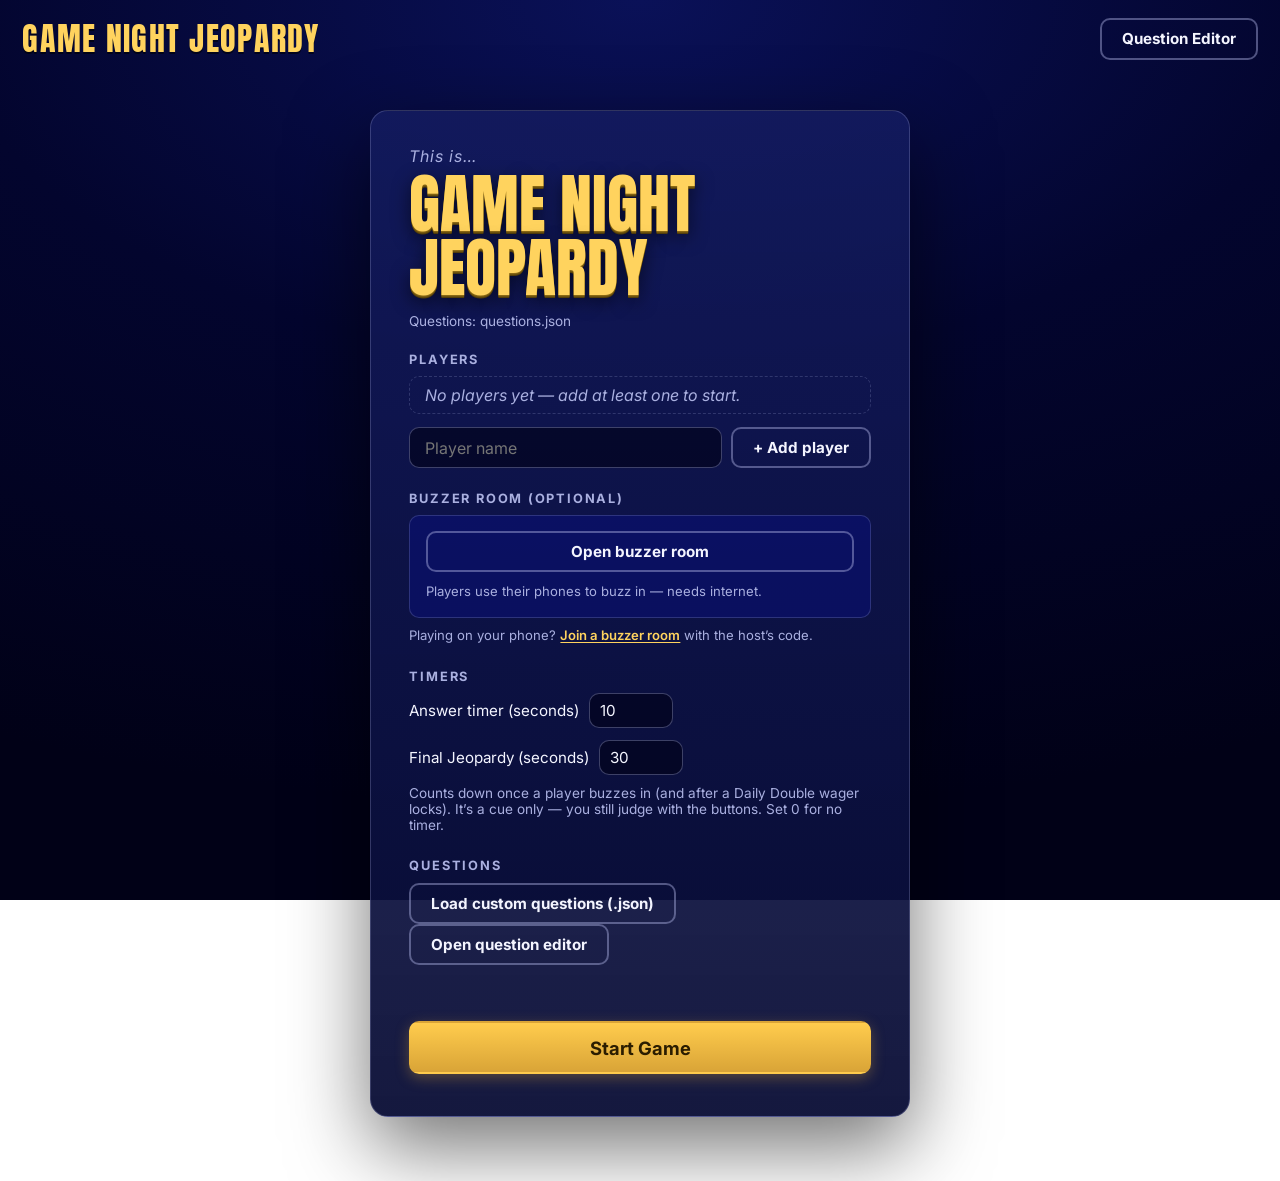
<file: index.html>
<!DOCTYPE html>
<html lang="en">
<head>
  <meta charset="UTF-8">
  <meta name="viewport" content="width=device-width, initial-scale=1.0">
  <title>Jeopardy</title>
  <meta name="description" content="A customizable Jeopardy game board. Load your own questions from JSON, add players, and keep score.">
  <link rel="preconnect" href="https://fonts.googleapis.com">
  <link rel="preconnect" href="https://fonts.gstatic.com" crossorigin>
  <link href="https://fonts.googleapis.com/css2?family=Anton&family=Inter:wght@400;600;700&display=swap" rel="stylesheet">
  <link rel="stylesheet" href="css/styles.css">
  <link rel="stylesheet" href="css/buzzer.css">
  <link rel="stylesheet" href="css/media.css">
  <link rel="stylesheet" href="css/timer.css">
</head>
<body>

  <header class="topbar">
    <h1 id="game-title" class="topbar-title">Jeopardy</h1>
    <div class="topbar-actions">
      <button id="buzzer-chip" class="buzzer-chip hidden" type="button" aria-haspopup="true"></button>
      <button id="btn-final" class="btn btn-gold hidden" type="button">Final Jeopardy</button>
      <button id="btn-editor" class="btn btn-ghost" type="button">Question Editor</button>
      <button id="btn-new-game" class="btn btn-ghost hidden" type="button">New Game</button>
    </div>
  </header>

  <!-- Host buzzer-room popover (board screen); filled by buzzer-host.js -->
  <div id="buzzer-popover" class="buzzer-popover hidden" role="dialog" aria-label="Buzzer room"></div>

  <!-- Shown by app.js when this browser refuses to save the game (usually its
       storage is full of embedded photos). Silent failure here used to make a
       refresh quietly revert to an older game — i.e. photos vanishing. -->
  <p id="save-warning" class="save-warning hidden" role="alert"></p>

  <main>
    <!-- ===== Setup screen ===== -->
    <section id="screen-setup" class="screen screen-setup">
      <div class="setup-card">
        <p class="setup-kicker">This is&hellip;</p>
        <h2 id="setup-title" class="setup-title">Jeopardy!</h2>
        <p id="source-note" class="source-note"></p>

        <div class="setup-section">
          <h3 class="setup-heading">Players</h3>
          <ul id="player-list" class="player-list"></ul>
          <form id="add-player-form" class="add-player-form">
            <label class="visually-hidden" for="player-name-input">Player name</label>
            <input id="player-name-input" type="text" maxlength="24" placeholder="Player name"
                   autocomplete="off" spellcheck="false">
            <button class="btn btn-ghost" type="submit">+ Add player</button>
          </form>
          <!-- Optional phone-buzzer room; rendered by buzzer-host.js -->
          <div id="buzzer-setup" class="buzzer-setup"></div>
          <p class="buzzer-join-note">Playing on your phone?
            <a class="buzzer-join-link" href="?room=">Join a buzzer room</a>
            with the host&rsquo;s code.</p>
        </div>

        <div class="setup-section">
          <h3 class="setup-heading">Timers</h3>
          <div class="timer-settings">
            <label class="timer-field" for="timer-clue-seconds">Answer timer (seconds)
              <input id="timer-clue-seconds" type="number" min="0" max="300" step="1"
                     inputmode="numeric" autocomplete="off">
            </label>
            <label class="timer-field" for="timer-final-seconds">Final Jeopardy (seconds)
              <input id="timer-final-seconds" type="number" min="0" max="300" step="1"
                     inputmode="numeric" autocomplete="off">
            </label>
          </div>
          <p class="timer-hint">Counts down once a player buzzes in (and after a Daily
            Double wager locks). It&rsquo;s a cue only &mdash; you still judge with the
            buttons. Set 0 for no timer.</p>
        </div>

        <div class="setup-section">
          <h3 class="setup-heading">Questions</h3>
          <div class="setup-load">
            <button id="btn-load-json" class="btn btn-ghost" type="button">Load custom questions (.json)</button>
            <button id="btn-editor-setup" class="btn btn-ghost" type="button">Open question editor</button>
            <input type="file" id="json-file-input" accept=".json,application/json" hidden>
          </div>
        </div>

        <p id="setup-error" class="error-msg" role="alert"></p>
        <button id="btn-start" class="btn btn-gold btn-big" type="button">Start Game</button>
      </div>
    </section>

    <!-- ===== Board screen ===== -->
    <section id="screen-board" class="screen hidden">
      <div class="board-wrap">
        <div id="board" class="board" role="grid" aria-label="Jeopardy board"></div>
      </div>
      <div id="board-done-banner" class="board-done hidden">
        <p>That&rsquo;s the board!</p>
        <button id="btn-board-done" class="btn btn-gold btn-big" type="button"></button>
      </div>
      <div id="scoreboard" class="scoreboard" aria-label="Scores" aria-live="polite"></div>
    </section>
  </main>

  <!-- ===== Question editor ===== -->
  <section id="screen-editor" class="editor hidden" aria-label="Question editor">
    <div class="editor-inner">
      <div class="editor-head">
        <h2 class="editor-title">Question Editor</h2>
        <div class="editor-head-actions">
          <button id="btn-editor-download" class="btn btn-gold" type="button">Download JSON</button>
          <button id="btn-editor-use" class="btn btn-gold" type="button">Use in game</button>
          <button id="btn-editor-close" class="btn btn-ghost" type="button">Close</button>
        </div>
      </div>
      <p class="editor-hint">
        Build your own board, then <strong>Download JSON</strong> to get a
        <code>questions.json</code> you can commit to the repo, or
        <strong>Use in game</strong> to play it right away. Your draft auto-saves
        in this browser.
      </p>

      <p id="editor-image-meter" class="editor-image-meter">Embedded images: ~0 B</p>
      <p id="editor-save-warning" class="error-msg" role="alert"></p>

      <label class="editor-field editor-game-title">Game title
        <input id="editor-title" type="text" maxlength="80" autocomplete="off">
      </label>

      <div id="editor-categories"></div>

      <div class="editor-row-actions">
        <button id="btn-add-category" class="btn btn-ghost" type="button">+ Add category</button>
        <button id="btn-editor-reset" class="btn btn-ghost" type="button">Reset to loaded game</button>
        <button id="btn-editor-blank" class="btn btn-ghost" type="button">Start blank</button>
      </div>

      <fieldset class="editor-final">
        <legend>
          <label class="editor-check">
            <input type="checkbox" id="editor-final-enabled"> Include Final Jeopardy
          </label>
        </legend>
        <div id="editor-final-fields" class="editor-final-fields">
          <label class="editor-field">Category
            <input id="editor-final-category" type="text" autocomplete="off">
          </label>
          <label class="editor-field">Clue
            <textarea id="editor-final-clue" rows="2"></textarea>
          </label>
          <label class="editor-field">Answer
            <input id="editor-final-answer" type="text" autocomplete="off">
          </label>
          <!-- Final Jeopardy photo clue controls; filled by editor.js via editor-media.js -->
          <div id="editor-final-media" class="editor-final-media"></div>
        </div>
      </fieldset>

      <p id="editor-error" class="error-msg" role="alert"></p>
    </div>
  </section>

  <!-- ===== Clue modal ===== -->
  <div id="clue-modal" class="modal hidden" role="dialog" aria-modal="true" aria-labelledby="clue-category">
    <div class="modal-card clue-card">
      <div class="clue-header">
        <span id="clue-category" class="clue-cat"></span>
        <span id="clue-value" class="clue-val"></span>
      </div>

      <div id="dd-splash" class="dd-splash hidden">
        <p class="dd-title">Daily Double!</p>
        <div class="dd-form">
          <label class="dd-field">Who&rsquo;s answering?
            <select id="dd-player"></select>
          </label>
          <label class="dd-field">Wager
            <input id="dd-wager" type="number" min="5" step="5" inputmode="numeric">
          </label>
          <p id="dd-max-note" class="dd-note"></p>
          <p id="dd-error" class="error-msg" role="alert"></p>
          <button id="btn-dd-go" class="btn btn-gold" type="button">Reveal Clue</button>
        </div>
      </div>

      <!-- Photo-clue image (§10); populated by app.js via media.js, gated by validateImageRef -->
      <div id="clue-image" class="clue-image-wrap hidden"></div>

      <p id="clue-text" class="clue-text hidden"></p>
      <p id="answer-text" class="answer-text hidden"></p>
      <div id="answer-image" class="clue-image-wrap hidden"></div>

      <!-- Host buzz bar (regular clues only); filled by buzzer-host.js -->
      <div id="buzzer-clue-bar" class="buzzer-clue-bar hidden"></div>

      <!-- Answer-timer red blocks (spec §12); driven by js/timer.js. Cue only. -->
      <div id="clue-timer" class="timer-bar hidden" aria-hidden="true"></div>

      <div class="clue-actions">
        <button id="btn-reveal" class="btn btn-gold btn-big hidden" type="button">Reveal Answer</button>
        <div id="judge-row" class="judge-row hidden"></div>
        <button id="btn-skip" class="btn btn-ghost hidden" type="button">No one got it &mdash; close</button>
      </div>
    </div>
  </div>

  <!-- ===== Final Jeopardy / standings modal ===== -->
  <div id="final-modal" class="modal hidden" role="dialog" aria-modal="true" aria-labelledby="final-heading">
    <div class="modal-card final-card">
      <h2 id="final-heading" class="final-heading"></h2>
      <div id="final-body" class="final-body"></div>
      <!-- Final Jeopardy timer blocks (spec §12); outside #final-body so
           re-renders of the body never reset a ticking clock. -->
      <div id="final-timer" class="timer-bar hidden" aria-hidden="true"></div>
    </div>
  </div>

  <!-- ===== Player mode (phone buzzer) — shown only when ?room=CODE ===== -->
  <section id="screen-player" class="screen-player hidden" aria-label="Buzzer room">
    <div id="player-join" class="player-join">
      <h2 class="player-join-title">Buzz In</h2>
      <label class="player-field" for="player-code">Room code
        <input id="player-code" type="text" maxlength="4" autocomplete="off"
               autocapitalize="characters" spellcheck="false" inputmode="text">
      </label>
      <label class="player-field" for="player-name">Your name
        <input id="player-name" type="text" maxlength="24" autocomplete="off" spellcheck="false">
      </label>
      <p id="player-error" class="error-msg" role="alert"></p>
      <button id="player-join-btn" class="btn btn-gold btn-big" type="button">Join</button>
    </div>
    <div id="player-buzzer" class="player-buzzer hidden">
      <header class="player-head">
        <span id="player-head-code" class="player-head-code"></span>
        <span id="player-head-dot" aria-hidden="true"></span>
        <span id="player-head-name" class="player-head-name"></span>
      </header>
      <button id="player-buzz" class="player-buzz-btn mode-idle" type="button" disabled></button>
      <!-- Phone answer clock (spec §12): ticks while you (or a rival) hold the buzz. -->
      <div id="player-timer" class="timer-bar timer-bar-phone hidden" aria-hidden="true"></div>
      <p id="player-buzz-note" class="player-buzz-note"></p>
      <footer class="player-foot">
        <button id="player-leave" class="btn btn-ghost btn-small" type="button">Leave room</button>
      </footer>
    </div>

    <!-- Wager form — reused for Daily Double and Final Jeopardy -->
    <div id="player-wager" class="player-form hidden">
      <p id="player-wager-title" class="player-form-title"></p>
      <p id="player-wager-cat" class="player-form-cat"></p>
      <p id="player-wager-meta" class="player-form-meta"></p>
      <label class="player-field" for="player-wager-input">Your wager
        <input id="player-wager-input" type="number" step="1" inputmode="numeric" autocomplete="off">
      </label>
      <p id="player-wager-error" class="error-msg" role="alert"></p>
      <button id="player-wager-submit" class="btn btn-gold btn-big" type="button">Submit wager</button>
    </div>

    <!-- Final Jeopardy typed-answer form -->
    <div id="player-answer" class="player-form hidden">
      <p id="player-answer-cat" class="player-form-cat"></p>
      <p id="player-answer-clue" class="player-form-clue"></p>
      <label class="player-field" for="player-answer-input">Your response
        <input id="player-answer-input" type="text" maxlength="120" autocomplete="off" spellcheck="false">
      </label>
      <p id="player-answer-note" class="player-form-note"></p>
      <!-- Final Jeopardy phone clock (spec §12). Cue only — answers stay open. -->
      <div id="player-answer-timer" class="timer-bar timer-bar-phone hidden" aria-hidden="true"></div>
      <button id="player-answer-submit" class="btn btn-gold btn-big" type="button">Submit answer</button>
    </div>

    <!-- Generic message screen — waiting / result / reconnecting -->
    <div id="player-message" class="player-message hidden">
      <p id="player-message-title" class="player-message-title"></p>
      <p id="player-message-sub" class="player-message-sub"></p>
    </div>
  </section>

  <script src="js/data.js"></script>
  <script src="js/media.js"></script>
  <script src="js/timer-core.js"></script>
  <script src="js/timer.js"></script>
  <script src="js/buzzer-protocol.js"></script>
  <script src="js/buzzer-net.js"></script>
  <script src="js/buzzer-player.js"></script>
  <script src="js/app.js"></script>
  <script src="js/buzzer-host.js"></script>
  <script src="js/buzzer-wagers.js"></script>
  <script src="js/editor-media.js"></script>
  <script src="js/editor.js"></script>
</body>
</html>
</file>
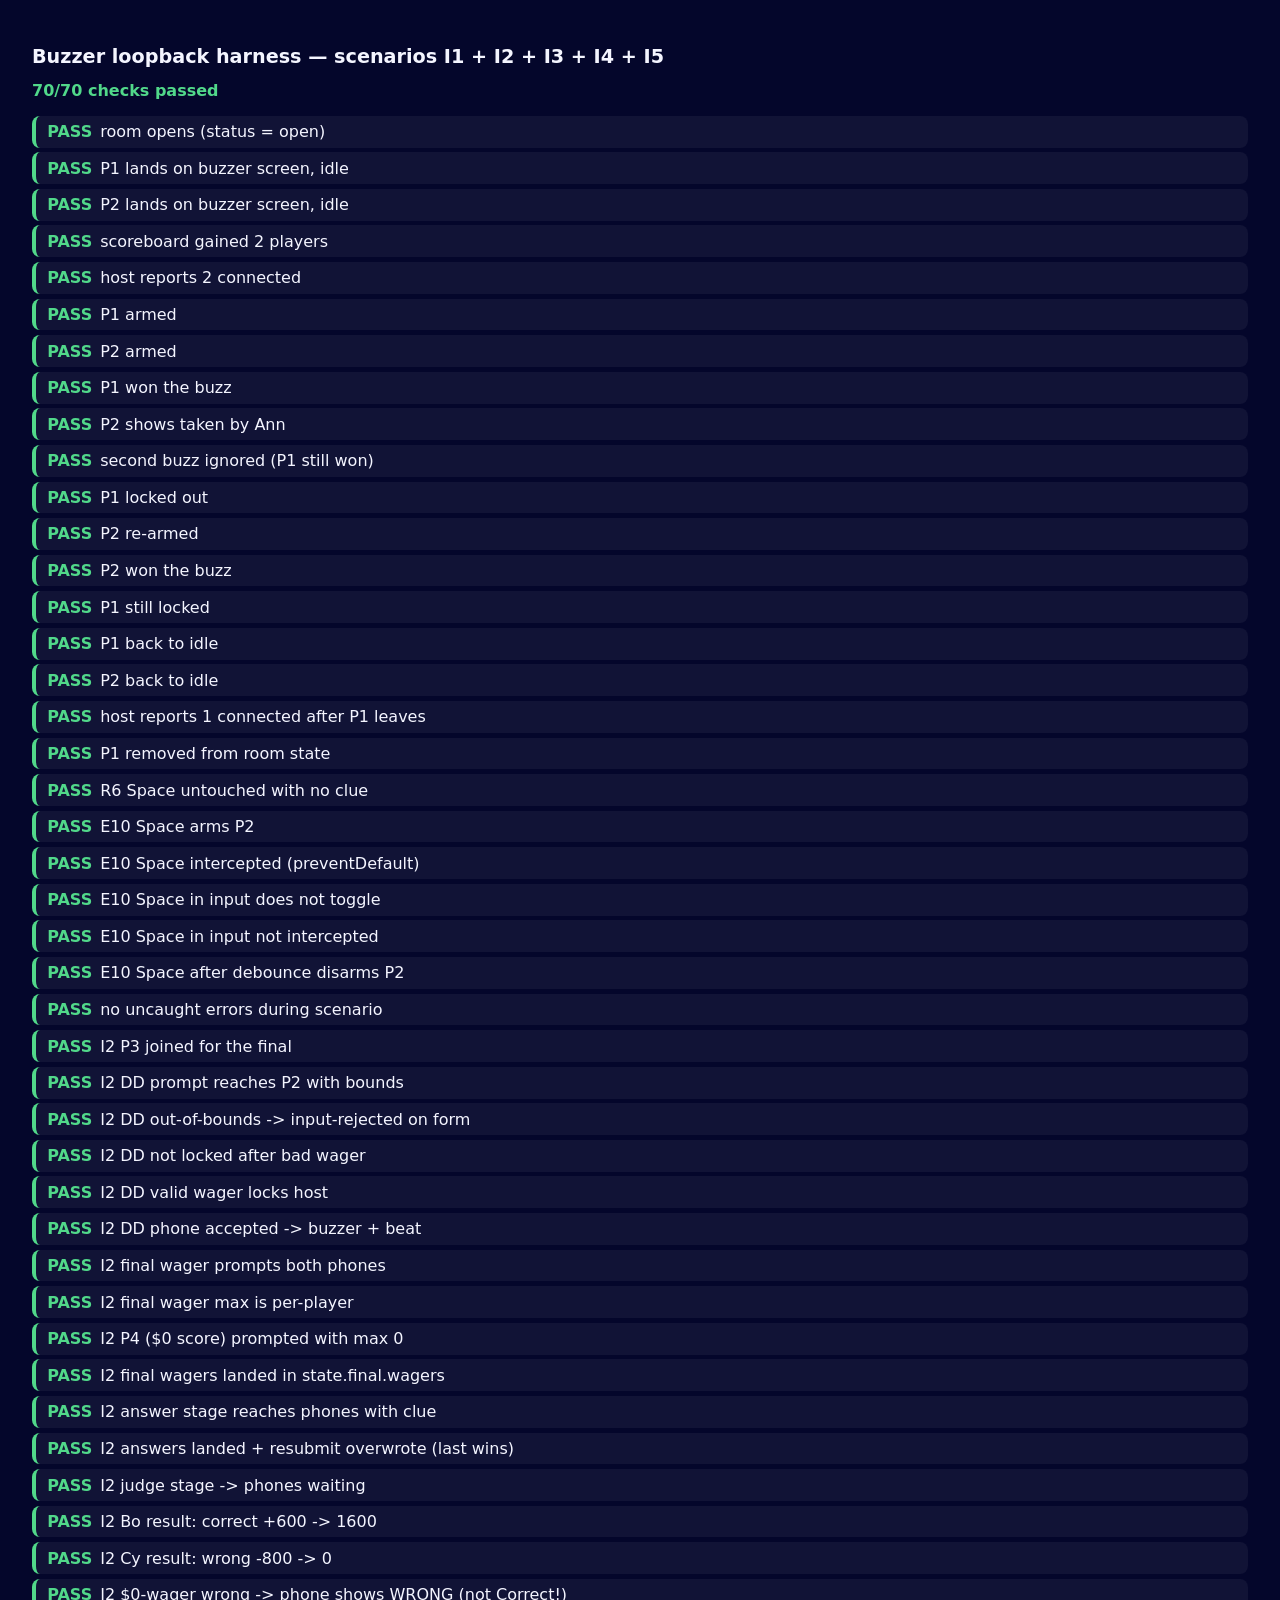
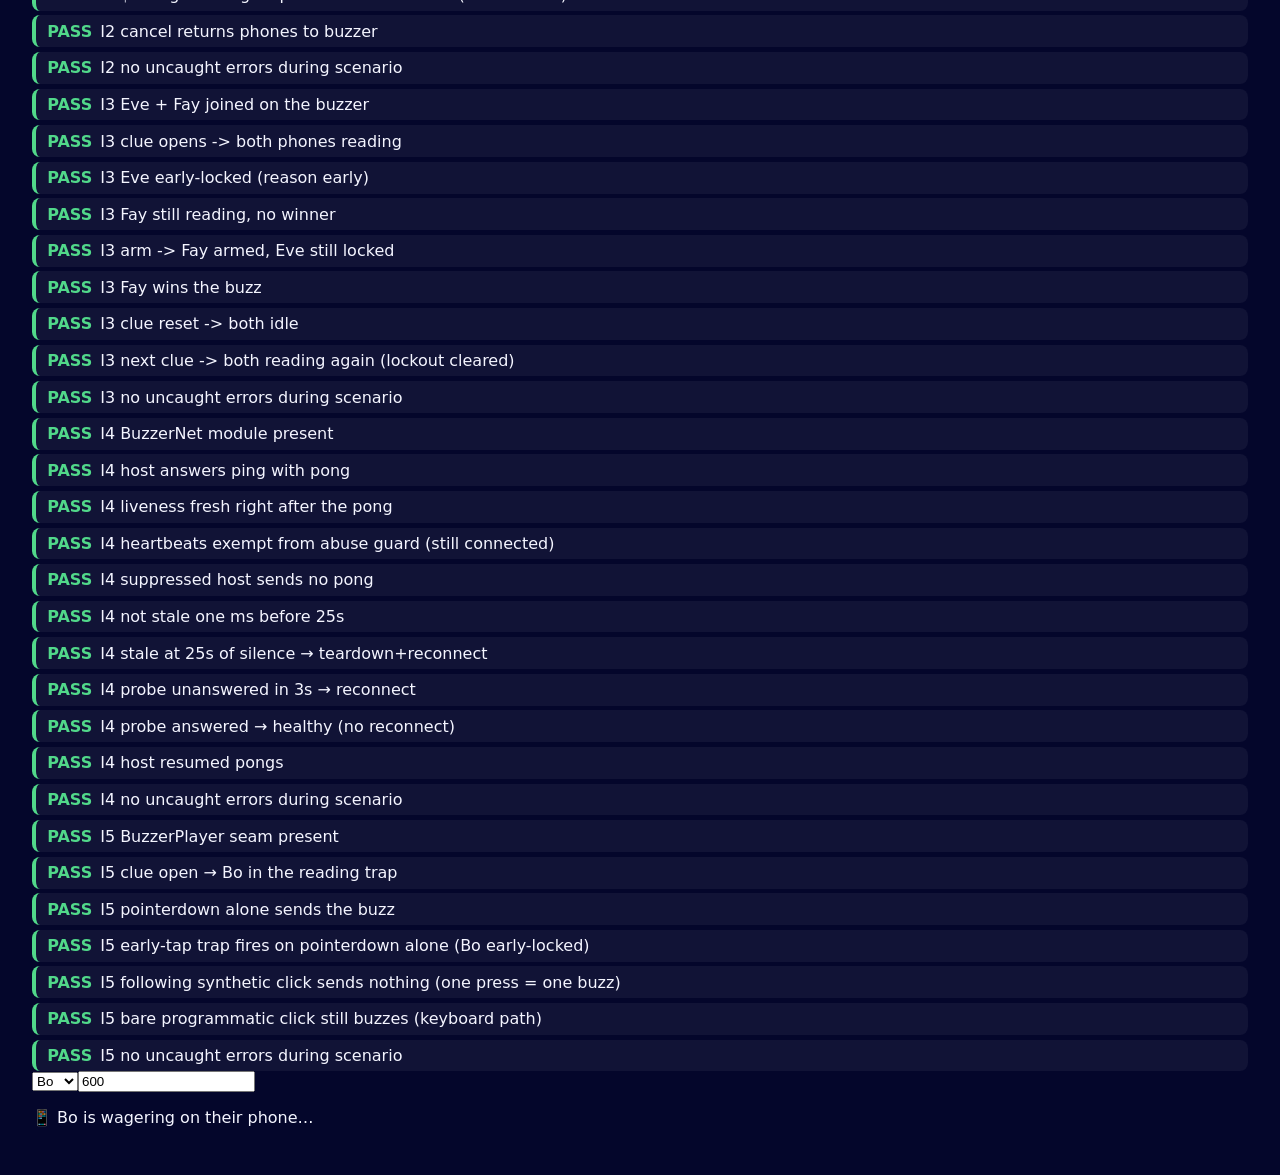
<file: tests/harness.html>
<!DOCTYPE html>
<html lang="en">
<head>
  <meta charset="UTF-8">
  <meta name="viewport" content="width=device-width, initial-scale=1.0">
  <title>Buzzer loopback harness (I1)</title>
  <style>
    body { font-family: system-ui, sans-serif; background: #04062b; color: #f4f5ff; margin: 0; padding: 2rem; }
    h1 { font-size: 1.2rem; }
    #summary { font-weight: 700; margin: 0.6rem 0 1rem; }
    #summary.ok { color: #51d88a; }
    #summary.bad { color: #ff6b6b; }
    #results { list-style: none; margin: 0; padding: 0; display: flex; flex-direction: column; gap: 0.3rem; }
    #results li { padding: 0.4rem 0.7rem; border-radius: 8px; background: rgba(255,255,255,0.05); }
    #results li[data-pass="true"] { border-left: 4px solid #51d88a; }
    #results li[data-pass="false"] { border-left: 4px solid #ff6b6b; background: rgba(255,107,107,0.12); }
    .tag { font-weight: 700; margin-right: 0.5rem; }
    li[data-pass="true"] .tag { color: #51d88a; }
    li[data-pass="false"] .tag { color: #ff6b6b; }
  </style>
</head>
<body>
  <h1>Buzzer loopback harness — scenarios I1 + I2 + I3 + I4 + I5</h1>
  <p id="summary">Running…</p>
  <ul id="results"></ul>

  <!-- Pure core -->
  <script src="../js/buzzer-protocol.js"></script>
  <script src="../js/buzzer-net.js"></script>
  <!-- Player glue: in non-player mode (no ?room) its boot() no-ops, but it still
       exposes the window.BuzzerPlayer test seam I5 uses to drive the real buzz
       press/click wiring. Loaded after protocol + net (which it reads at eval). -->
  <script src="../js/buzzer-player.js"></script>

  <!-- Minimal app-global shims so the real host glue can run headless.
       Defined BEFORE buzzer-host.js so its boot() finds them. No buzzer
       DOM containers are present, so the host's render* calls no-op. -->
  <script>
    window.MAX_PLAYERS = 8;
    window.state = { phase: "board", players: [], active: null, buzzer: { roomCode: null } };
    window.setState = (patch) => { window.state = Object.assign({}, window.state, patch); };
    window.$ = (id) => document.getElementById(id);
    window.el = (tag, cls, text) => {
      const n = document.createElement(tag);
      if (cls) n.className = cls;
      if (text !== undefined) n.textContent = text;
      return n;
    };
    window.show = (node, visible) => { if (node) node.classList.toggle("hidden", !visible); };

    /* ---- extra app-global shims for the I2 wager/answer flow (§8) ---- */
    window.maxBoardValue = () => 1000;
    window.dailyDoubleMaxWager = (playerId) => {
      const p = window.state.players.find((x) => x.id === playerId);
      return Math.max(p ? p.score : 0, window.maxBoardValue());
    };
    window.finalMaxWager = (player) => Math.max(player ? player.score : 0, 0);
    window.lockDailyDoubleWager = () => {
      const pid = document.getElementById("dd-player").value;
      const wager = parseInt(document.getElementById("dd-wager").value, 10);
      window.setState({
        active: Object.assign({}, window.state.active, { wagerLocked: true, wager, wagerPlayerId: pid }),
      });
    };
    // Minimal DD DOM so the wagers glue can attach a change listener and the
    // lock shim can read the filled-in fields.
    (function () {
      const add = (tag, id) => { const n = document.createElement(tag); n.id = id; document.body.appendChild(n); };
      add("select", "dd-player");
      add("input", "dd-wager");
      add("div", "dd-splash");
    })();
  </script>

  <!-- Real host glue under test -->
  <script src="../js/buzzer-host.js"></script>
  <script src="../js/buzzer-wagers.js"></script>

  <!-- In-page fake transport + scripted scenario -->
  <script>
    (function () {
      "use strict";
      const BP = window.BuzzerProtocol;
      const results = [];
      let uncaught = null;
      let p2 = null; // shared across I1 → I2 (Bo stays connected)
      window.addEventListener("error", (e) => { uncaught = e.message; });

      function check(label, cond) { results.push({ label, pass: !!cond }); }
      const tick = () => new Promise((r) => setTimeout(r, 0));

      /* ---- fake DataConnection / Peer ---- */
      function FakeConn(remotePeerId) {
        this.peer = remotePeerId;
        this.open = true;
        this._handlers = {};
        this._other = null;
      }
      FakeConn.prototype.on = function (ev, cb) {
        (this._handlers[ev] = this._handlers[ev] || []).push(cb);
      };
      FakeConn.prototype.emit = function (ev, arg) {
        (this._handlers[ev] || []).forEach((cb) => cb(arg));
      };
      FakeConn.prototype.send = function (msg) {
        if (this._other) this._other.emit("data", msg);
      };
      FakeConn.prototype.close = function () {
        this.open = false;
        if (this._other) { this._other.open = false; this._other.emit("close"); }
        this.emit("close");
      };

      let hostPeer = null;
      function FakePeer(id) {
        this.id = id;
        this.destroyed = false;
        this._handlers = {};
        queueMicrotask(() => { if (!this.destroyed) this.emit("open", this.id); });
      }
      FakePeer.prototype.on = function (ev, cb) {
        (this._handlers[ev] = this._handlers[ev] || []).push(cb);
      };
      FakePeer.prototype.emit = function (ev, arg) {
        (this._handlers[ev] || []).forEach((cb) => cb(arg));
      };
      FakePeer.prototype.destroy = function () { this.destroyed = true; };

      function makePlayer(name, idx) {
        const hostConn = new FakeConn("player-" + idx);
        const playerConn = new FakeConn(hostPeer.id);
        hostConn._other = playerConn;
        playerConn._other = hostConn;
        const player = { name, peerId: "player-" + idx, conn: playerConn, ui: BP.createPlayerUiState() };
        playerConn.on("data", (msg) => { player.ui = BP.playerReduce(player.ui, msg); });
        hostPeer.emit("connection", hostConn);      // host sees the incoming connection
        playerConn.send({ v: 1, t: "join", name }); // player announces itself
        return player;
      }

      function scoreId(name) {
        const p = window.state.players.find((x) => x.name === name);
        return p ? p.id : null;
      }

      /* ---- scenario I1 ---- */
      async function run() {
        BuzzerHost._init({ createPeer: (id) => (hostPeer = new FakePeer(id)) });
        BuzzerHost.openRoom();
        await tick();
        check("room opens (status = open)", BuzzerHost.status() === "open");
        BuzzerHost.toggleSound(); // silence the host beep for a clean headless run

        // Two players join.
        const p1 = makePlayer("Ann", 1);
        p2 = makePlayer("Bo", 2);
        check("P1 lands on buzzer screen, idle", p1.ui.screen === "buzzer" && p1.ui.mode === "idle");
        check("P2 lands on buzzer screen, idle", p2.ui.screen === "buzzer" && p2.ui.mode === "idle");
        check("scoreboard gained 2 players", window.state.players.length === 2);
        check("host reports 2 connected", BuzzerHost.connectedCount() === 2);

        // Arm.
        BuzzerHost.arm();
        check("P1 armed", p1.ui.mode === "armed");
        check("P2 armed", p2.ui.mode === "armed");

        // P1 buzzes first.
        p1.conn.send({ v: 1, t: "buzz" });
        check("P1 won the buzz", p1.ui.mode === "won");
        check("P2 shows taken by Ann", p2.ui.mode === "taken" && p2.ui.by === "Ann");

        // A late second buzz from P2 must be ignored (P1 stays won).
        p2.conn.send({ v: 1, t: "buzz" });
        check("second buzz ignored (P1 still won)", p1.ui.mode === "won" && p2.ui.mode === "taken");

        // Host judges P1 wrong -> P1 locked, P2 re-armed.
        BuzzerHost.onJudgedWrong(scoreId("Ann"));
        check("P1 locked out", p1.ui.mode === "locked");
        check("P2 re-armed", p2.ui.mode === "armed");

        // P2 buzzes and wins; P1 stays locked.
        p2.conn.send({ v: 1, t: "buzz" });
        check("P2 won the buzz", p2.ui.mode === "won");
        check("P1 still locked", p1.ui.mode === "locked");

        // Clue closes -> everyone idle.
        BuzzerHost.onClueClosed();
        check("P1 back to idle", p1.ui.mode === "idle");
        check("P2 back to idle", p2.ui.mode === "idle");

        // P1 leaves.
        p1.conn.close();
        check("host reports 1 connected after P1 leaves", BuzzerHost.connectedCount() === 1);
        check("P1 removed from room state", !BuzzerHost._roomState().players["player-1"]);

        // ---- E10 / R6: Spacebar arm hotkey (P2 is still connected) ----
        const fireSpace = (target) => {
          const ev = new KeyboardEvent("keydown", { key: " ", code: "Space", bubbles: true, cancelable: true });
          (target || document).dispatchEvent(ev);
          return ev;
        };

        // R6: no active clue -> the hotkey must not touch Space.
        window.state = Object.assign({}, window.state, { active: null });
        let ev = fireSpace();
        check("R6 Space untouched with no clue", ev.defaultPrevented === false && p2.ui.mode === "idle");

        // Make the buzz bar live, then arm with Space.
        window.state = Object.assign({}, window.state, { active: { isDailyDouble: false, revealed: false } });
        ev = fireSpace();
        check("E10 Space arms P2", p2.ui.mode === "armed");
        check("E10 Space intercepted (preventDefault)", ev.defaultPrevented === true);

        // Space typed into a text input must not toggle and must not be intercepted.
        const input = document.createElement("input");
        document.body.appendChild(input);
        ev = fireSpace(input);
        check("E10 Space in input does not toggle", p2.ui.mode === "armed");
        check("E10 Space in input not intercepted", ev.defaultPrevented === false);
        input.remove();

        // After the ~300 ms debounce, Space disarms.
        await new Promise((r) => setTimeout(r, 360));
        fireSpace();
        check("E10 Space after debounce disarms P2", p2.ui.mode === "idle");

        check("no uncaught errors during scenario", uncaught === null);
      }

      /* ---- scenario I2 — phone DD wager + full phone Final ---- */
      function populateDdOptions() {
        const sel = document.getElementById("dd-player");
        sel.replaceChildren();
        window.state.players.forEach((p) => {
          const o = document.createElement("option");
          o.value = p.id;
          o.textContent = p.name;
          sel.appendChild(o);
        });
      }

      function judgeFinalSim(name, delta, correct) {
        const pid = scoreId(name);
        // Mirror app.js judgeFinal: store the verdict as a string ("correct"/
        // "wrong") so the result push reads it directly instead of inferring it
        // from the score delta (which is 0 for a $0 wager — the bug under test).
        window.state = Object.assign({}, window.state, {
          players: window.state.players.map((p) =>
            p.id === pid ? Object.assign({}, p, { score: p.score + delta }) : p),
          final: Object.assign({}, window.state.final, {
            judged: Object.assign({}, window.state.final.judged, { [pid]: correct ? "correct" : "wrong" }),
          }),
        });
      }

      async function runI2() {
        // Give the room a game (Daily Double + Final) and a second phone.
        window.state = Object.assign({}, window.state, {
          game: {
            categories: [{ name: "Science", clues: [{ value: 400, clue: "c", answer: "a" }] }],
            finalJeopardy: { category: "History", clue: "It fell in 476 AD.", answer: "What is Rome?" },
          },
        });
        const p3 = makePlayer("Cy", 3);
        check("I2 P3 joined for the final", p3.ui.screen === "buzzer" && BuzzerHost.connectedCount() === 2);

        // --- Daily Double round-trip (E11) ---
        const bo = scoreId("Bo");
        populateDdOptions();
        window.state = Object.assign({}, window.state, {
          active: { isDailyDouble: true, wagerLocked: false, cat: 0, row: 0 },
        });
        BuzzerWagers._promptDd(bo);
        check("I2 DD prompt reaches P2 with bounds", p2.ui.screen === "dd-wager" && p2.ui.prompt.max === 1000 && p2.ui.prompt.min === 5);

        p2.conn.send({ v: 1, t: "dd-wager", amount: 5000 }); // out of bounds
        check("I2 DD out-of-bounds -> input-rejected on form", p2.ui.screen === "dd-wager" && !!p2.ui.notice);
        check("I2 DD not locked after bad wager", window.state.active.wagerLocked === false);

        p2.conn.send({ v: 1, t: "dd-wager", amount: 600 }); // valid
        check("I2 DD valid wager locks host", window.state.active.wagerLocked === true && window.state.active.wager === 600);
        check("I2 DD phone accepted -> buzzer + beat", p2.ui.screen === "buzzer" && !!p2.ui.notice);

        // --- Full phone Final (E13–E15) ---
        window.state = Object.assign({}, window.state, {
          active: null,
          players: window.state.players.map((p) =>
            p.name === "Bo" ? Object.assign({}, p, { score: 1000 })
              : p.name === "Cy" ? Object.assign({}, p, { score: 800 }) : p),
          final: { stage: "wager", wagers: {}, answers: {}, judged: {} },
        });
        BuzzerHost.onRender();
        check("I2 final wager prompts both phones", p2.ui.screen === "final-wager" && p3.ui.screen === "final-wager");
        check("I2 final wager max is per-player", p2.ui.prompt.max === 1000 && p3.ui.prompt.max === 800);

        // A third phone sitting on $0: their ONLY legal Final wager is $0. This is
        // the regression guard for the delta-inferred-verdict bug — a $0 wager
        // judged ✗ produces a 0 delta and must still read WRONG on the phone.
        const p4 = makePlayer("Di", 4);
        const di = scoreId("Di");
        check("I2 P4 ($0 score) prompted with max 0", p4.ui.screen === "final-wager" && p4.ui.prompt.max === 0);

        p2.conn.send({ v: 1, t: "final-wager", amount: 600 });
        p3.conn.send({ v: 1, t: "final-wager", amount: 800 });
        p4.conn.send({ v: 1, t: "final-wager", amount: 0 });
        check("I2 final wagers landed in state.final.wagers", window.state.final.wagers[bo] === 600 && window.state.final.wagers[scoreId("Cy")] === 800 && window.state.final.wagers[di] === 0);

        // Host locks wagers -> answer stage.
        window.state = Object.assign({}, window.state, { final: Object.assign({}, window.state.final, { stage: "clue" }) });
        BuzzerHost.onRender();
        check("I2 answer stage reaches phones with clue", p2.ui.screen === "final-answer" && p2.ui.prompt.clue.length > 0);

        p2.conn.send({ v: 1, t: "final-answer", text: "who is rome" });
        p3.conn.send({ v: 1, t: "final-answer", text: "who is greece" });
        p2.conn.send({ v: 1, t: "final-answer", text: "what is rome" }); // resubmit overwrites
        check("I2 answers landed + resubmit overwrote (last wins)", window.state.final.answers[bo] === "what is rome" && window.state.final.answers[scoreId("Cy")] === "who is greece");

        // Host reveals -> judge stage (phones wait).
        window.state = Object.assign({}, window.state, { final: Object.assign({}, window.state.final, { stage: "judge" }) });
        BuzzerHost.onRender();
        check("I2 judge stage -> phones waiting", p2.ui.screen === "final-waiting" && p3.ui.screen === "final-waiting");

        // Host rules ✓ Bo (+600 -> 1600), ✗ Cy (-800 -> 0); results pushed.
        judgeFinalSim("Bo", 600, true);
        BuzzerHost.onRender();
        check("I2 Bo result: correct +600 -> 1600", p2.ui.screen === "final-result" && p2.ui.result.correct === true && p2.ui.result.delta === 600 && p2.ui.result.score === 1600);
        judgeFinalSim("Cy", -800, false);
        BuzzerHost.onRender();
        check("I2 Cy result: wrong -800 -> 0", p3.ui.result.correct === false && p3.ui.result.delta === -800 && p3.ui.result.score === 0);

        // $0-wager ✗: delta is 0, so it CANNOT be inferred — the phone must still
        // show WRONG. Fails before the verdict-string fix; passes after it.
        judgeFinalSim("Di", 0, false);
        BuzzerHost.onRender();
        check("I2 $0-wager wrong -> phone shows WRONG (not Correct!)", p4.ui.screen === "final-result" && p4.ui.result.correct === false && p4.ui.result.delta === 0 && p4.ui.result.score === 0);

        // Cancel path (back to board) -> phones return to buzzer/idle.
        window.state = Object.assign({}, window.state, { final: null });
        BuzzerHost.onRender();
        check("I2 cancel returns phones to buzzer", p2.ui.screen === "buzzer" && p3.ui.screen === "buzzer");

        check("I2 no uncaught errors during scenario", uncaught === null);
      }

      /* ---- scenario I3 — reading phase + early-buzz lockout ---- */
      async function runI3() {
        // Two fresh phones. The room + prior phones stay connected; we assert
        // only on these two, so the broadcast to the others is harmless.
        const eve = makePlayer("Eve", 5);
        const fay = makePlayer("Fay", 6);
        check("I3 Eve + Fay joined on the buzzer", eve.ui.screen === "buzzer" && fay.ui.screen === "buzzer");

        // A regular clue opens -> both phones flip to the RED reading trap.
        window.state = Object.assign({}, window.state, {
          active: { isDailyDouble: false, revealed: false, cat: 0, row: 0 }, final: null,
        });
        BuzzerHost.onClueOpened();
        check("I3 clue opens -> both phones reading", eve.ui.mode === "reading" && fay.ui.mode === "reading");

        // Eve taps during red -> early lockout for Eve only (reason "early");
        // Fay stays reading, and no one has won.
        eve.conn.send({ v: 1, t: "buzz" });
        check("I3 Eve early-locked (reason early)", eve.ui.mode === "locked" && eve.ui.lockReason === "early");
        check("I3 Fay still reading, no winner", fay.ui.mode === "reading" && BuzzerHost._roomState().winnerId === null);

        // Host arms -> Fay flips GREEN (armed); Eve stays locked out.
        BuzzerHost.arm();
        check("I3 arm -> Fay armed, Eve still locked", fay.ui.mode === "armed" && eve.ui.mode === "locked");

        // Fay buzzes -> wins normally (early lockout never blocked the real round).
        fay.conn.send({ v: 1, t: "buzz" });
        check("I3 Fay wins the buzz", fay.ui.mode === "won");

        // Clue closes -> both idle, lockout cleared.
        BuzzerHost.onClueClosed();
        check("I3 clue reset -> both idle", eve.ui.mode === "idle" && fay.ui.mode === "idle");

        // Next regular clue opens -> both reading again; Eve is buzzable (the
        // lockout did NOT survive the clue change).
        window.state = Object.assign({}, window.state, {
          active: { isDailyDouble: false, revealed: false, cat: 0, row: 0 },
        });
        BuzzerHost.onClueOpened();
        check("I3 next clue -> both reading again (lockout cleared)", eve.ui.mode === "reading" && fay.ui.mode === "reading");

        // Reset the board so we leave the harness in a clean state.
        BuzzerHost.onClueClosed();
        check("I3 no uncaught errors during scenario", uncaught === null);
      }

      /* ---- scenario I4 — heartbeat: ping/pong, staleness, visibility probe (§9.3) ---- */
      async function runI4() {
        const BN = window.BuzzerNet;
        check("I4 BuzzerNet module present", !!BN);

        // Fresh phone. The real player glue isn't loaded here, so the pure BuzzerNet
        // helpers ARE the player's liveness logic, driven by an INJECTED clock (no
        // 25s real waits). We attach an extra data listener to observe host frames.
        const gwen = makePlayer("Gwen", 7);
        let clock = 0; // ms
        let liveness = BN.createLiveness(clock);
        let pongs = 0;
        gwen.conn.on("data", (msg) => {
          liveness = BN.markHeard(liveness, clock); // any inbound message = liveness
          if (msg && msg.t === "pong") pongs += 1;
        });

        // (a) a ping is answered with a pong over the loopback.
        gwen.conn.send({ v: 1, t: "ping" });
        check("I4 host answers ping with pong", pongs === 1);
        check("I4 liveness fresh right after the pong", !BN.isStale(liveness, clock, BN.PLAYER_STALE_MS));
        // Several more pings must NOT trip the abuse guard (heartbeats are exempt).
        for (let i = 0; i < 30; i += 1) gwen.conn.send({ v: 1, t: "ping" });
        check("I4 heartbeats exempt from abuse guard (still connected)",
          !!BuzzerHost._roomState().players["player-7"] && BuzzerHost._roomState().players["player-7"].connected);

        // (b) suppress the host's pongs → the player's 25s staleness path trips.
        BuzzerHost._suppressPong(true);
        const before = pongs;
        gwen.conn.send({ v: 1, t: "ping" }); // host stays silent now
        check("I4 suppressed host sends no pong", pongs === before);
        clock = BN.PLAYER_STALE_MS - 1;
        check("I4 not stale one ms before 25s", !BN.isStale(liveness, clock, BN.PLAYER_STALE_MS));
        clock = BN.PLAYER_STALE_MS;
        check("I4 stale at 25s of silence → teardown+reconnect", BN.isStale(liveness, clock, BN.PLAYER_STALE_MS));

        // (c) visibility probe: becoming visible fires a probe ping; no pong within 3s
        // → fast reconnect. Suppressed host → probe fails; un-suppress → probe heals.
        const probeStart = clock;
        gwen.conn.send({ v: 1, t: "ping" }); // probe (still suppressed → silence)
        check("I4 probe unanswered in 3s → reconnect",
          BN.probeFailed(probeStart, liveness, probeStart + BN.VISIBILITY_PROBE_MS, BN.VISIBILITY_PROBE_MS));

        BuzzerHost._suppressPong(false);
        const probe2 = probeStart + BN.VISIBILITY_PROBE_MS;
        clock = probe2;
        gwen.conn.send({ v: 1, t: "ping" }); // answered synchronously over the loopback
        check("I4 probe answered → healthy (no reconnect)",
          !BN.probeFailed(probe2, liveness, probe2 + BN.VISIBILITY_PROBE_MS, BN.VISIBILITY_PROBE_MS));
        check("I4 host resumed pongs", pongs === before + 1);

        check("I4 no uncaught errors during scenario", uncaught === null);
      }

      /* ---- scenario I5 — buzz on press, not release (§9.8) ---- */
      async function runI5() {
        check("I5 BuzzerPlayer seam present", !!(window.BuzzerPlayer && window.BuzzerPlayer._wireBuzz));

        // Open a regular clue so the room is in the reading trap; Bo (p2, still
        // connected from I1/I2) is our subject.
        window.state = Object.assign({}, window.state, {
          active: { isDailyDouble: false, revealed: false, cat: 0, row: 0 }, final: null,
        });
        BuzzerHost.onClueOpened();
        check("I5 clue open → Bo in the reading trap", p2.ui.mode === "reading");

        // Wire a REAL buzz button (the production press/click wiring) whose buzz
        // action sends over Bo's loopback conn — the exact path minus the phone DOM.
        const btn = document.createElement("button");
        document.body.appendChild(btn);
        let sends = 0;
        window.BuzzerPlayer._wireBuzz(btn, () => { sends += 1; p2.conn.send({ v: 1, t: "buzz" }); });

        // pointerdown ALONE (no pointerup/click) sends the buzz, and the reading-phase
        // early-tap trap fires on that contact — Bo is early-locked.
        const pressType = window.PointerEvent ? "pointerdown" : "touchstart";
        btn.dispatchEvent(new Event(pressType, { bubbles: true, cancelable: true }));
        check("I5 pointerdown alone sends the buzz", sends === 1);
        check("I5 early-tap trap fires on pointerdown alone (Bo early-locked)",
          p2.ui.mode === "locked" && p2.ui.lockReason === "early");

        // The synthetic click for the same interaction sends nothing (ghost swallowed).
        btn.dispatchEvent(new Event("click", { bubbles: true, cancelable: true }));
        check("I5 following synthetic click sends nothing (one press = one buzz)", sends === 1);

        // A bare programmatic click on a FRESH button (keyboard / assistive-tech path,
        // no preceding press) still buzzes.
        const kbBtn = document.createElement("button");
        document.body.appendChild(kbBtn);
        let kbSends = 0;
        window.BuzzerPlayer._wireBuzz(kbBtn, () => { kbSends += 1; });
        kbBtn.dispatchEvent(new Event("click", { bubbles: true, cancelable: true }));
        check("I5 bare programmatic click still buzzes (keyboard path)", kbSends === 1);

        BuzzerHost.onClueClosed(); // leave the board clean
        btn.remove();
        kbBtn.remove();
        check("I5 no uncaught errors during scenario", uncaught === null);
      }

      function renderResults() {
        const list = document.getElementById("results");
        let passed = 0;
        results.forEach((r) => {
          if (r.pass) passed += 1;
          const li = document.createElement("li");
          li.setAttribute("data-pass", r.pass ? "true" : "false");
          const tag = document.createElement("span");
          tag.className = "tag";
          tag.textContent = r.pass ? "PASS" : "FAIL";
          li.appendChild(tag);
          li.appendChild(document.createTextNode(r.label));
          list.appendChild(li);
        });
        const summary = document.getElementById("summary");
        const ok = passed === results.length && results.length > 0;
        summary.textContent = `${passed}/${results.length} checks passed`;
        summary.className = ok ? "ok" : "bad";
      }

      // Run only after full load so buzzer-host's DOMContentLoaded boot has wired
      // its Space keydown listener before the E10/R6 hotkey fires are dispatched.
      const start = () =>
        run()
          .then(runI2)
          .then(runI3)
          .then(runI4)
          .then(runI5)
          .catch((err) => { check("scenario ran without throwing: " + err.message, false); })
          .finally(renderResults);
      if (document.readyState === "complete") start();
      else window.addEventListener("load", start);
    })();
  </script>
</body>
</html>
</file>
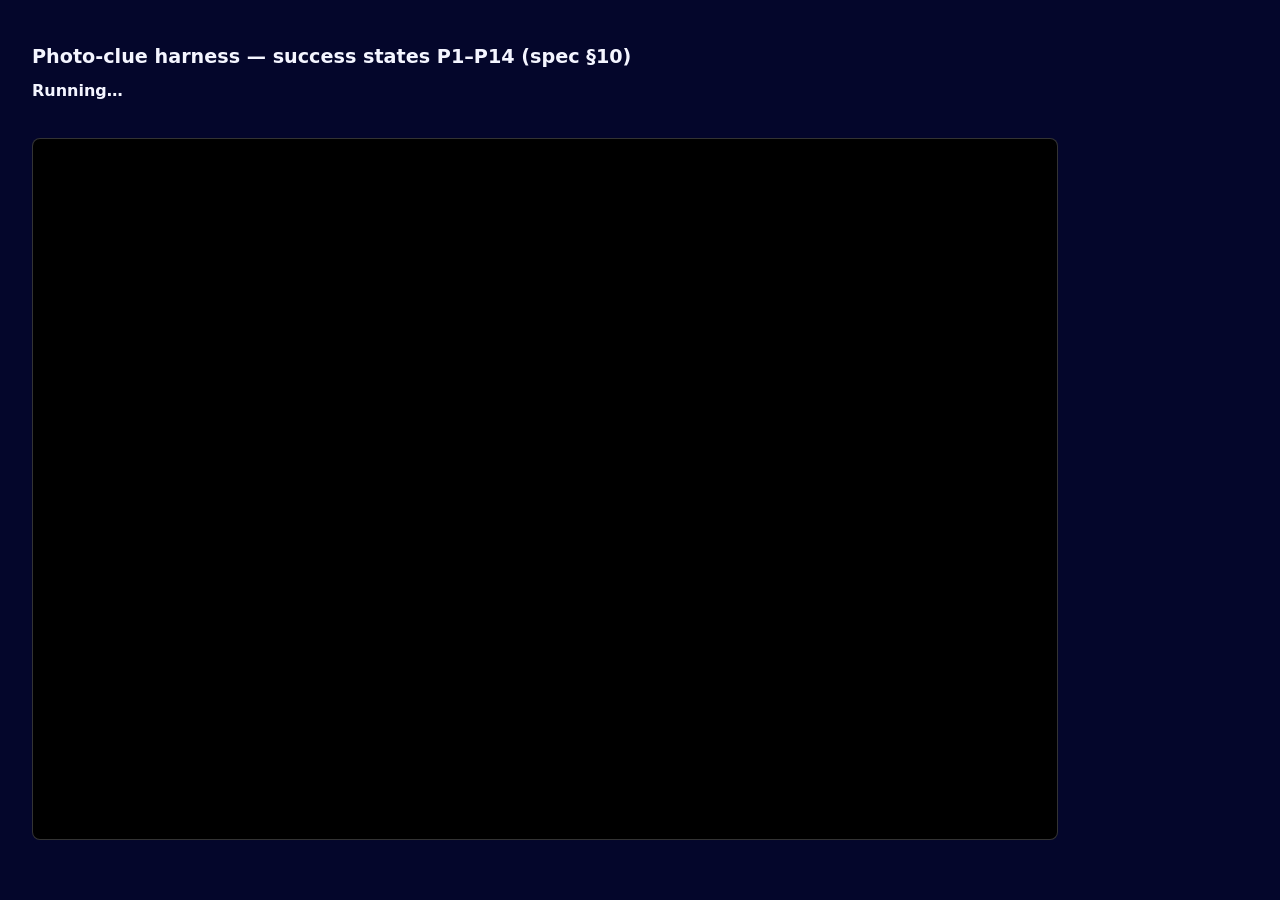
<file: tests/photo-harness.html>
<!DOCTYPE html>
<html lang="en">
<head>
  <meta charset="UTF-8">
  <meta name="viewport" content="width=device-width, initial-scale=1.0">
  <title>Photo-clue harness (P1–P14)</title>
  <style>
    body { font-family: system-ui, sans-serif; background: #04062b; color: #f4f5ff; margin: 0; padding: 2rem; }
    h1 { font-size: 1.2rem; }
    #summary { font-weight: 700; margin: 0.6rem 0 1rem; }
    #summary.ok { color: #51d88a; }
    #summary.bad { color: #ff6b6b; }
    #results { list-style: none; margin: 0; padding: 0; display: flex; flex-direction: column; gap: 0.3rem; }
    #results li { padding: 0.4rem 0.7rem; border-radius: 8px; background: rgba(255,255,255,0.05); }
    #results li[data-pass="true"] { border-left: 4px solid #51d88a; }
    #results li[data-pass="false"] { border-left: 4px solid #ff6b6b; background: rgba(255,107,107,0.12); }
    .tag { font-weight: 700; margin-right: 0.5rem; }
    li[data-pass="true"] .tag { color: #51d88a; }
    li[data-pass="false"] .tag { color: #ff6b6b; }
    .detail { display: block; opacity: 0.75; font-size: 0.82rem; margin-top: 0.15rem; }
    #app { width: 1024px; height: 700px; border: 1px solid rgba(255,255,255,0.2); border-radius: 8px; background: #000; }
    .stage { margin-top: 1.4rem; }
  </style>
</head>
<body>
  <h1>Photo-clue harness — success states P1–P14 (spec §10)</h1>
  <p id="summary">Running…</p>
  <ul id="results"></ul>

  <!-- The REAL app under test. Same origin, so the harness can drive its DOM
       and call its globals exactly as a host would click them. -->
  <div class="stage"><iframe id="app" title="app under test"></iframe></div>

  <script>
  (function () {
    "use strict";

    /* ============ Result plumbing ============ */

    const results = [];
    let uncaught = null;
    window.addEventListener("error", (e) => { uncaught = e.message; });
    window.addEventListener("unhandledrejection", (e) => { uncaught = String(e.reason); });

    function check(label, cond, detail) {
      results.push({ label, pass: !!cond, detail: detail === undefined ? "" : String(detail) });
    }

    function report() {
      const list = document.getElementById("results");
      list.replaceChildren();
      for (const r of results) {
        const li = document.createElement("li");
        li.dataset.pass = String(r.pass);
        const tag = document.createElement("span");
        tag.className = "tag";
        tag.textContent = r.pass ? "PASS" : "FAIL";
        li.appendChild(tag);
        li.appendChild(document.createTextNode(r.label));
        if (r.detail) {
          const d = document.createElement("span");
          d.className = "detail";
          d.textContent = r.detail;
          li.appendChild(d);
        }
        list.appendChild(li);
      }
      const failed = results.filter((r) => !r.pass).length;
      const summary = document.getElementById("summary");
      const ok = failed === 0 && !uncaught;
      summary.className = ok ? "ok" : "bad";
      summary.textContent = ok
        ? `All ${results.length} photo-clue checks passed.`
        : `${failed} of ${results.length} checks FAILED${uncaught ? ` — uncaught: ${uncaught}` : ""}`;
      // Machine-readable result for the automation driving this page.
      window.__PHOTO_HARNESS__ = { total: results.length, failed, uncaught, results };
    }

    /* ============ Async helpers ============ */

    const sleep = (ms) => new Promise((r) => setTimeout(r, ms));

    async function waitFor(fn, label, timeout) {
      const limit = timeout || 4000;
      const start = Date.now();
      for (;;) {
        let value = null;
        try { value = fn(); } catch (err) { value = null; }
        if (value) return value;
        if (Date.now() - start > limit) throw new Error(`timed out waiting for ${label}`);
        await sleep(40);
      }
    }

    /* ============ The app under test ============ */

    const frame = document.getElementById("app");
    const W = () => frame.contentWindow;
    const D = () => frame.contentDocument;
    const $ = (id) => D().getElementById(id);
    /** Read a script-scoped `let` (state, editorDraft) that is not a window prop. */
    const gv = (expr) => W().eval(expr);

    const STORAGE_KEYS = ["gh-jeopardy-state-v1", "gh-jeopardy-editor-v1"];

    /* The iframe loads index.html and its scripts through the normal HTTP cache,
       so an edited app.js can silently keep serving the OLD file and the run
       would report on code that is no longer on disk. Re-fetch every asset with
       `cache: "reload"` once per run to refresh those cache entries first. */
    const APP_ASSETS = [
      "../js/app.js", "../js/media.js", "../js/data.js",
      "../js/editor.js", "../js/editor-media.js", "../js/buzzer-protocol.js",
      "../js/buzzer-net.js", "../js/buzzer-player.js", "../js/buzzer-host.js",
      "../js/buzzer-wagers.js", "../js/timer-core.js", "../js/timer.js",
      "../css/styles.css", "../css/buzzer.css", "../css/media.css", "../css/timer.css",
    ];

    async function refreshAppAssets() {
      await Promise.all(APP_ASSETS.map((u) => fetch(u, { cache: "reload" })));
    }

    /* Load the app into the iframe. Each distinct src (?harness=1, ?game=…) is
       its OWN cache entry, so re-fetch that exact URL before pointing the frame
       at it — otherwise a stale index.html loads next to a fresh app.js. */
    async function loadFrame(src) {
      await fetch(src, { cache: "reload" });
      await new Promise((resolve) => {
        frame.onload = resolve;
        frame.src = src;
      });
    }

    /** Boot (or re-boot) the app with a clean slate and wait until it has a game. */
    async function bootApp(clearStorage) {
      if (clearStorage !== false) STORAGE_KEYS.forEach((k) => localStorage.removeItem(k));
      await loadFrame("../index.html?harness=1");
      await waitFor(() => gv("typeof state !== 'undefined' && state.game"), "app boot");
      // Guard against a stale cached bundle silently invalidating the whole run.
      if (typeof W().setGameSaveWarning !== "function") {
        throw new Error("app under test is stale (setGameSaveWarning missing) — cache not refreshed");
      }
      // Never let a stray confirm()/prompt() stall the run.
      W().confirm = () => true;
      W().prompt = () => null;
    }

    /* ============ Fixtures ============ */

    let bigPhotoFile = null;      // 3000×2000 JPEG — the "real phone photo" case
    let transparentFile = null;   // PNG with alpha — the "goes black" case

    /** Build a File inside the APP's realm so its input accepts it natively. */
    async function loadFixture(path, name, type) {
      const res = await fetch(path);
      if (!res.ok) throw new Error(`fixture ${path} → HTTP ${res.status}`);
      const buf = await res.arrayBuffer();
      return new (W().File)([buf], name, { type });
    }

    /** Put a File on a hidden file input and fire the change the UI listens for. */
    function pickFile(control, file) {
      const input = control.querySelector('input[type="file"]');
      const dt = new (W().DataTransfer)();
      dt.items.add(file);
      input.files = dt.files;
      input.dispatchEvent(new (W().Event)("change", { bubbles: true }));
    }

    function typeInto(input, value) {
      input.value = value;
      input.dispatchEvent(new (W().Event)("input", { bubbles: true }));
    }

    /* ============ Pixel probes ============ */

    /** Average + corner/center pixels of a loaded <img>. Detects black flattening. */
    function probePixels(img) {
      const c = D().createElement("canvas");
      c.width = img.naturalWidth;
      c.height = img.naturalHeight;
      const ctx = c.getContext("2d");
      ctx.drawImage(img, 0, 0);
      const d = ctx.getImageData(0, 0, c.width, c.height).data;
      let sum = 0;
      let minV = 255;
      let maxV = 0;
      for (let i = 0; i < d.length; i += 4) {
        const v = (d[i] + d[i + 1] + d[i + 2]) / 3;
        sum += v;
        if (v < minV) minV = v;
        if (v > maxV) maxV = v;
      }
      const at = (x, y) => {
        const i = (y * c.width + x) * 4;
        return [d[i], d[i + 1], d[i + 2]];
      };
      return {
        avg: Math.round(sum / (d.length / 4)),
        min: Math.round(minV),
        max: Math.round(maxV),
        topLeft: at(0, 0),
        center: at(c.width >> 1, c.height >> 1),
      };
    }

    /** Decode a data URI / URL into a loaded <img> in the app realm. */
    function loadImage(src) {
      return new Promise((resolve, reject) => {
        const img = new (W().Image)();
        img.onload = () => resolve(img);
        img.onerror = () => reject(new Error("decode failed"));
        img.src = src;
      });
    }

    /* ============ Test game (render-path scenarios) ============ */

    const BROKEN_URL = "https://127.0.0.1:9/definitely-not-here.png";

    function testGame(photo) {
      return {
        title: "Photo harness game",
        categories: [
          {
            name: "Photos",
            clues: [
              { value: 200, clue: "Regular photo clue.", answer: "Answer 1",
                image: photo, imageAlt: "Harness clue photo",
                answerImage: "tests/fixtures/transparent-logo.png" },
              { value: 400, clue: "Daily Double photo clue.", answer: "Answer 2",
                dailyDouble: true, image: photo, imageAlt: "Harness DD photo" },
              { value: 600, clue: "Broken image clue.", answer: "Answer 3", image: BROKEN_URL },
              { value: 800, clue: "No photo here.", answer: "Answer 4" },
            ],
          },
        ],
        finalJeopardy: {
          category: "Final Photos", clue: "Final photo clue.", answer: "Final answer",
          image: photo, imageAlt: "Harness final photo",
        },
      };
    }

    /** Author `game` through the real editor path, then start a game with 1 player. */
    async function loadGameAndStart(game) {
      W().openEditor();
      W().resetDraft(JSON.parse(JSON.stringify(game)));
      W().useDraftInGame();
      await waitFor(() => gv("state.game && state.game.title") === game.title, "game loaded");
      if (gv("state.players.length") === 0) {
        const nameInput = $("player-name-input");
        typeInto(nameInput, "Harness");
        nameInput.form.requestSubmit();
        await waitFor(() => gv("state.players.length") === 1, "player added");
      }
      $("btn-start").click();
      await waitFor(() => gv("state.phase") === "board", "board phase");
    }

    /** Click the real board tile for (cat,row) — same path a host clicks. */
    async function openTile(cat, row) {
      const tiles = D().querySelectorAll("#board button");
      const clue = gv(`state.game.categories[${cat}].clues[${row}]`);
      const label = new RegExp(`for \\$${clue.value}\\b`);
      const tile = Array.from(tiles).find((b) => label.test(b.getAttribute("aria-label") || ""));
      if (!tile) throw new Error(`no tile for cat ${cat} row ${row}`);
      tile.click();
      await waitFor(() => gv("state.active") && gv("state.active.row") === row, "clue open");
      await sleep(120); // let images decode
    }

    function closeClue() {
      const skip = $("btn-skip");
      if (skip && !skip.classList.contains("hidden")) skip.click();
    }

    /* ============ Scenarios ============ */

    /* ---- P1–P6: the authoring path (editor) ---- */

    async function authoringScenarios() {
      await bootApp();
      bigPhotoFile = await loadFixture("fixtures/big-photo.jpg", "big-photo.jpg", "image/jpeg");
      transparentFile = await loadFixture("fixtures/transparent-logo.png", "transparent-logo.png", "image/png");

      $("btn-editor").click();
      await waitFor(() => !$("screen-editor").classList.contains("hidden"), "editor open");

      /* P1 — every clue exposes photo controls, plus one for Final. */
      const clueCount = gv("state.game.categories.reduce((n, c) => n + c.clues.length, 0)");
      const controls = D().querySelectorAll(".editor-media-control").length;
      check("P1 editor exposes photo controls for every clue + Final",
        controls === clueCount * 2 + 1,
        `${controls} controls for ${clueCount} clues (expected ${clueCount * 2 + 1})`);

      /* P2 — a large real photo embeds: downscaled, JPEG data URI, NOT blank. */
      const first = D().querySelectorAll(".editor-clue-media")[0];
      first.open = true;
      const clueControl = first.querySelectorAll(".editor-media-control")[0];
      const answerControl = first.querySelectorAll(".editor-media-control")[1];
      pickFile(clueControl, bigPhotoFile);
      const thumb = await waitFor(() => {
        const t = clueControl.querySelector(".editor-media-thumb");
        return t && t.complete && t.naturalWidth ? t : null;
      }, "embedded thumbnail", 8000);
      const embedded = clueControl.querySelector(".editor-media-url").value;
      const longEdge = Math.max(thumb.naturalWidth, thumb.naturalHeight);
      check("P2 large photo embeds as a downscaled data:image/jpeg URI",
        embedded.startsWith("data:image/jpeg;base64,") && longEdge <= W().EditorMedia.MAX_EMBED_DIM && longEdge > 0,
        `${thumb.naturalWidth}×${thumb.naturalHeight}, ${embedded.length} chars`);

      const px = probePixels(thumb);
      check("P2b embedded photo is a real image, not a black/blank frame",
        px.max - px.min > 30 && px.avg > 20,
        `avg ${px.avg}, range ${px.min}–${px.max}, corner ${px.topLeft.join(",")}`);

      const sizeNote = clueControl.querySelector(".editor-media-size");
      const meter = $("editor-image-meter").textContent;
      check("P2c size note + embedded-total meter update",
        !!sizeNote && /Embedded ~/.test(sizeNote.textContent) && !/~0 B/.test(meter),
        `${sizeNote ? sizeNote.textContent : "(no note)"} | meter: ${meter}`);

      /* P3 — transparency must flatten to WHITE, never black. */
      pickFile(answerControl, transparentFile);
      const alphaThumb = await waitFor(() => {
        const t = answerControl.querySelector(".editor-media-thumb");
        return t && t.complete && t.naturalWidth ? t : null;
      }, "transparent embed", 8000);
      const alphaPx = probePixels(alphaThumb);
      check("P3 transparent PNG embeds on white, not black",
        alphaPx.topLeft[0] > 220 && alphaPx.topLeft[1] > 220 && alphaPx.topLeft[2] > 220,
        `corner ${alphaPx.topLeft.join(",")}, center ${alphaPx.center.join(",")}`);

      /* P4 — a pasted URL / relative repo path is accepted and previews. */
      typeInto(answerControl.querySelector(".editor-media-url"), "tests/fixtures/transparent-logo.png");
      const relThumb = await waitFor(() => {
        const t = answerControl.querySelector(".editor-media-thumb");
        return t && t.complete && t.naturalWidth ? t : null;
      }, "relative-path thumbnail");
      check("P4 pasted URL / relative path previews in the editor",
        relThumb.naturalWidth === 800,
        `${relThumb.naturalWidth}×${relThumb.naturalHeight}`);

      /* P5 — a dangerous reference is refused by the editor AND by validateGame. */
      const urlInput = clueControl.querySelector(".editor-media-url");
      const goodRef = urlInput.value;
      typeInto(urlInput, "javascript:alert(1)");
      const err = clueControl.querySelector(".editor-media-error");
      let validateBlocked = false;
      try {
        W().validateGame({
          title: "x",
          categories: [{ name: "c", clues: [{ value: 200, clue: "q", answer: "a", image: "javascript:alert(1)" }] }],
        });
      } catch (e) { validateBlocked = true; }
      check("P5 javascript: reference is refused by the editor and by validateGame",
        !!err && validateBlocked,
        `editor error: ${err ? err.textContent.slice(0, 60) : "(none)"} | validateGame threw: ${validateBlocked}`);
      typeInto(urlInput, goodRef); // restore for the round-trip check
      await sleep(60);

      /* P19 — the corrupt-draw detector: catches the "photo turned into black
         lines" partial rasterisation, without rejecting legitimate photos. */
      await corruptDrawChecks();

      /* P6 — export round-trips: photos survive, photo-free clues stay clean. */
      const exported = W().cleanDraft();
      const json = JSON.stringify(exported);
      let roundTripped = false;
      try { W().validateGame(JSON.parse(json)); roundTripped = true; } catch (e) { roundTripped = false; }
      const c0 = exported.categories[0].clues[0];
      const c1 = exported.categories[0].clues[1];
      check("P6 exported JSON keeps photos, drops empty image keys, and re-validates",
        roundTripped &&
        typeof c0.image === "string" && c0.image.startsWith("data:image/") &&
        typeof c0.answerImage === "string" &&
        !("image" in c1) && !("answerImage" in c1) && !("imageAlt" in c1),
        `clue1 keys: ${Object.keys(c0).join(",")} | clue2 keys: ${Object.keys(c1).join(",")}`);

      return embedded; // the real embedded photo, reused by the render scenarios
    }

    /* ---- P19: corrupt-draw detection ---- */

    /**
     * Paint a canvas in the app realm and hand it to the real classifyDraw.
     * `paint(ctx, w, h)` runs after the same opaque-white fill the embed does.
     */
    function classifyPainted(w, h, paint) {
      const canvas = D().createElement("canvas");
      canvas.width = w;
      canvas.height = h;
      const ctx = canvas.getContext("2d");
      ctx.fillStyle = "#ffffff";
      ctx.fillRect(0, 0, w, h);
      paint(ctx, w, h);
      return W().EditorMedia.classifyDraw(ctx, w, h);
    }

    async function corruptDrawChecks() {
      // Path is relative to the APP document (/index.html), not this harness.
      const photo = await loadImage("tests/fixtures/big-photo.jpg");
      const W_ = 512;
      const H_ = 341;

      // A frame that rasterised in bands: real image rows alternating with rows
      // of pure black — what "the photo turned into a bunch of black lines" is.
      const striped = classifyPainted(W_, H_, (ctx, w, h) => {
        ctx.drawImage(photo, 0, 0, w, h);
        ctx.fillStyle = "#000000";
        for (let y = 0; y < h; y += 40) ctx.fillRect(0, y, w, 20);
      });
      check("P19 a partially-rasterised (black-banded) frame is detected as corrupt",
        striped === "striped", `classifyDraw → "${striped}"`);

      // Guard rails: the detector must not reject images that are simply dark or
      // letterboxed, or a normal photo — those would be false rejections.
      const normal = classifyPainted(W_, H_, (ctx, w, h) => ctx.drawImage(photo, 0, 0, w, h));
      const letterboxed = classifyPainted(W_, H_, (ctx, w, h) => {
        ctx.drawImage(photo, 0, 0, w, h);
        ctx.fillStyle = "#000000";
        ctx.fillRect(0, 0, w, 60);          // contiguous bars, not bands
        ctx.fillRect(0, h - 60, w, 60);
      });
      check("P19b a normal photo and a letterboxed photo are NOT rejected",
        normal === "ok" && letterboxed === "ok",
        `normal → "${normal}", letterboxed → "${letterboxed}"`);

      // The original uniform no-op draw must still be caught.
      const blankWhite = classifyPainted(W_, H_, () => {});
      const blankBlack = classifyPainted(W_, H_, (ctx, w, h) => {
        ctx.fillStyle = "#000000";
        ctx.fillRect(0, 0, w, h);
      });
      check("P19c a uniform (all-white or all-black) no-op draw is still caught",
        blankWhite === "blank" && blankBlack === "blank",
        `white → "${blankWhite}", black → "${blankBlack}"`);
    }

    /**
     * P20 — recovery. Fault-inject the exact failure Cam reported: make the FIRST
     * drawImage rasterise in black bands (what a device out of memory does), then
     * behave normally. The embed must recover via the browser-downscaled re-decode
     * and produce a clean photo — not an error, and not a banded image.
     */
    async function recoveryScenario() {
      await bootApp();
      $("btn-editor").click();
      await waitFor(() => !$("screen-editor").classList.contains("hidden"), "editor open");
      const details = D().querySelectorAll(".editor-clue-media")[0];
      details.open = true;
      const control = details.querySelectorAll(".editor-media-control")[0];

      const proto = W().CanvasRenderingContext2D.prototype;
      const realDraw = proto.drawImage;
      let draws = 0;
      proto.drawImage = function patchedDraw() {
        draws += 1;
        const out = realDraw.apply(this, arguments);
        if (draws === 1) {
          this.save();
          this.fillStyle = "#000000";
          for (let y = 0; y < this.canvas.height; y += 40) this.fillRect(0, y, this.canvas.width, 20);
          this.restore();
        }
        return out;
      };

      let thumb = null;
      let errorText = "";
      try {
        pickFile(control, bigPhotoFile);
        thumb = await waitFor(() => {
          const t = control.querySelector(".editor-media-thumb");
          if (t && t.complete && t.naturalWidth) return t;
          const e = control.querySelector(".editor-media-error");
          if (e) { errorText = e.textContent; return "error"; }
          return null;
        }, "embed result", 10000);
      } catch (err) {
        errorText = err.message;
      } finally {
        proto.drawImage = realDraw; // restore BEFORE probing pixels
      }

      const recovered = thumb && thumb !== "error";
      // The recovered photo must itself be band-free, judged by the real detector.
      const verdict = recovered
        ? classifyPainted(thumb.naturalWidth, thumb.naturalHeight,
            (ctx, w, h) => ctx.drawImage(thumb, 0, 0, w, h))
        : "n/a";
      check("P20 a photo that first rasterises in black bands still embeds cleanly",
        recovered && verdict === "ok" && draws >= 2,
        recovered
          ? `drawImage calls: ${draws}, result ${thumb.naturalWidth}×${thumb.naturalHeight}, verdict "${verdict}"`
          : `no recovery — error: "${errorText}" after ${draws} draw(s)`);
    }

    /* ---- P7–P12: the game render path ---- */

    async function renderScenarios(photo) {
      await bootApp();
      await loadGameAndStart(testGame(photo));

      /* P7 — a photo clue shows its photo when the clue opens. */
      await openTile(0, 0);
      const wrap = $("clue-image");
      let img = wrap.querySelector("img");
      check("P7 clue photo renders when the clue is opened",
        !!img && img.complete && img.naturalWidth > 0 &&
        !wrap.classList.contains("hidden") &&
        W().getComputedStyle(wrap).display !== "none",
        img ? `${img.naturalWidth}×${img.naturalHeight}, alt "${img.alt}"` : "no <img> in #clue-image");

      check("P7b clue photo uses the author's alt text",
        !!img && img.alt === "Harness clue photo",
        img ? `alt="${img.alt}"` : "n/a");

      /* P18 — the "can't save" banner must NOT cry wolf when saving works. */
      const banner = $("save-warning");
      check("P18 no save warning during a normal photo game",
        !!banner && banner.classList.contains("hidden") && banner.textContent === "",
        banner ? `hidden: ${banner.classList.contains("hidden")}, text: "${banner.textContent}"` : "banner element missing");

      /* P8 — the answer photo stays hidden until the answer is revealed. */
      const ansWrap = $("answer-image");
      const hiddenBefore = !ansWrap.querySelector("img") &&
        (ansWrap.classList.contains("hidden") || W().getComputedStyle(ansWrap).display === "none");
      $("btn-reveal").click();
      await sleep(200);
      const ansImg = await waitFor(() => {
        const n = ansWrap.querySelector("img");
        return n && n.complete && n.naturalWidth ? n : null;
      }, "answer image", 4000).catch(() => null);
      check("P8 answer photo is hidden before the reveal and shown after",
        hiddenBefore && !!ansImg,
        `hidden before: ${hiddenBefore}, shown after: ${!!ansImg}`);

      /* P14a — after the reveal, the judging controls are still reachable. */
      const card = D().querySelector("#clue-modal .modal-card");
      const judge = $("judge-row");
      card.scrollTop = card.scrollHeight;
      await sleep(80);
      const cardRect = card.getBoundingClientRect();
      const judgeRect = judge.getBoundingClientRect();
      check("P14 judging buttons stay reachable with photo + answer photo shown",
        W().getComputedStyle(card).overflowY === "auto" &&
        judgeRect.bottom <= cardRect.bottom + 2 && judgeRect.top >= cardRect.top - 2,
        `card ${Math.round(cardRect.height)}px tall, content ${card.scrollHeight}px, judge row at ${Math.round(judgeRect.top)}–${Math.round(judgeRect.bottom)}`);
      closeClue();
      await sleep(80);

      /* P9 — a Daily Double hides the photo until the wager is locked. */
      await openTile(0, 1);
      const ddHidden = !$("clue-image").querySelector("img");
      const ddSplashUp = !$("dd-splash").classList.contains("hidden");
      typeInto($("dd-wager"), "400");
      $("btn-dd-go").click();
      await waitFor(() => gv("state.active.wagerLocked"), "wager locked");
      await sleep(150);
      const ddImg = $("clue-image").querySelector("img");
      check("P9 Daily Double photo appears only after the wager is locked",
        ddHidden && ddSplashUp && !!ddImg && ddImg.naturalWidth > 0,
        `hidden during wager: ${ddHidden}, shown after lock: ${!!ddImg}`);
      closeClue();
      await sleep(80);

      /* P11 — a broken image degrades to a text note, and play continues. */
      await openTile(0, 2);
      await waitFor(() => $("clue-image").querySelector(".clue-image-failed"), "failure note", 6000)
        .catch(() => null);
      const note = $("clue-image").querySelector(".clue-image-failed");
      const stillPlayable = !$("btn-reveal").classList.contains("hidden") &&
        $("clue-text").textContent === "Broken image clue.";
      check("P11 an unreachable image shows a text note and the clue stays playable",
        !!note && !$("clue-image").querySelector("img") && stillPlayable,
        `note: ${note ? note.textContent : "(none)"} | reveal available: ${stillPlayable}`);
      closeClue();
      await sleep(80);

      /* P12 — the phone buzzer protocol never carries image data. */
      const BP = W().BuzzerProtocol;
      const fj = gv("state.game.finalJeopardy");
      const msgs = JSON.stringify([
        BP.finalWagerMsg(fj.category, 1000, 1000),
        BP.finalAnswerMsg(fj.category, fj.clue),
      ]);
      check("P12 phones never receive image data",
        !/data:image|"image"|answerImage/.test(msgs),
        `payload ${msgs.length} chars, no image fields`);

      /* P10 — Final Jeopardy: no photo during wagers, photo with the clue. */
      W().startFinal();
      await waitFor(() => gv("state.final && state.final.stage") === "wager", "final wager stage");
      await sleep(100);
      const wagerHasImg = !!$("final-body").querySelector("img");
      D().querySelectorAll(".wager-list input").forEach((i) => typeInto(i, "0"));
      Array.from($("final-body").querySelectorAll("button"))
        .find((b) => /Lock wagers/.test(b.textContent)).click();
      await waitFor(() => gv("state.final.stage") === "clue", "final clue stage");
      const fjImg = await waitFor(() => {
        const n = $("final-body").querySelector("img");
        return n && n.complete && n.naturalWidth ? n : null;
      }, "final image", 4000).catch(() => null);
      check("P10 Final Jeopardy photo is hidden during wagers and shown with the clue",
        !wagerHasImg && !!fjImg,
        `during wagers: ${wagerHasImg ? "VISIBLE (leak)" : "hidden"}, with clue: ${!!fjImg}`);
    }

    /* ---- P13: the photo survives a page reload ---- */

    async function persistenceScenario(photo) {
      await bootApp();
      await loadGameAndStart(testGame(photo));
      const before = gv("state.game.categories[0].clues[0].image");
      const savedLen = (localStorage.getItem("gh-jeopardy-state-v1") || "").length;
      await bootApp(false); // reload WITHOUT clearing storage — same as F5 mid-game
      const after = gv("state.game && state.game.categories[0].clues[0].image");
      const restored = typeof after === "string" && after === before;
      let renders = false;
      if (restored && gv("state.phase") === "board") {
        await openTile(0, 0);
        const img = $("clue-image").querySelector("img");
        renders = !!img && img.complete && img.naturalWidth > 0;
        closeClue();
      }
      check("P13 photos survive a page reload (saved game restores and still renders)",
        restored && renders,
        `saved state ${savedLen} chars, restored: ${restored}, renders after reload: ${renders}`);
    }

    /* ---- P15: the "download JSON → commit → play" path ---- */

    async function jsonFileScenario(photo) {
      await bootApp();
      const game = testGame(photo);
      const json = JSON.stringify(game, null, 2);
      const file = new (W().File)([json], "questions.json", { type: "application/json" });
      const input = $("json-file-input");
      const dt = new (W().DataTransfer)();
      dt.items.add(file);
      input.files = dt.files;
      input.dispatchEvent(new (W().Event)("change", { bubbles: true }));
      await waitFor(() => gv("state.game && state.game.title") === game.title, "uploaded game", 6000);
      const err = $("setup-error") ? $("setup-error").textContent : "";
      const nameInput = $("player-name-input");
      typeInto(nameInput, "Harness");
      nameInput.form.requestSubmit();
      $("btn-start").click();
      await waitFor(() => gv("state.phase") === "board", "board phase");
      await openTile(0, 0);
      const img = $("clue-image").querySelector("img");
      check("P15 a questions.json file with photos loads and renders its photos",
        !err && !!img && img.complete && img.naturalWidth > 0,
        `${(json.length / 1024).toFixed(0)} KB file, error: "${err}", image: ${img ? img.naturalWidth + "px" : "none"}`);
      closeClue();
    }

    /* ---- P16: the ?game=URL path ---- */

    async function gameUrlScenario() {
      STORAGE_KEYS.forEach((k) => localStorage.removeItem(k));
      await loadFrame("../index.html?game=tests/fixtures/photo-game.json");
      await waitFor(() => gv("typeof state !== 'undefined' && state.game"), "app boot");
      W().confirm = () => true;
      const loaded = gv("state.game && state.game.title");
      const kind = gv("state.sourceKind");
      const nameInput = $("player-name-input");
      typeInto(nameInput, "Harness");
      nameInput.form.requestSubmit();
      $("btn-start").click();
      await waitFor(() => gv("state.phase") === "board", "board phase");
      await openTile(0, 0);
      const img = $("clue-image").querySelector("img");
      check("P16 ?game=URL loads a photo game and renders its photos",
        kind === "fetch" && !!img && img.complete && img.naturalWidth > 0,
        `loaded "${loaded}" (${kind}), image: ${img ? img.naturalWidth + "×" + img.naturalHeight : "none"}`);
      closeClue();
    }

    /* ---- P17: browser storage full (many big photos) ---- */

    async function quotaScenario(photo) {
      await bootApp();
      // Fault injection: refuse any sizeable write, exactly like a phone browser
      // that has hit its 5 MB localStorage cap with photos already embedded.
      // NB: patch Storage.prototype — assigning to localStorage.setItem would
      // just store an ITEM called "setItem" (Storage is a legacy named-property
      // object), leaving the real method in place.
      const proto = W().Storage.prototype;
      const realSet = proto.setItem;
      let refused = 0;
      proto.setItem = function (key, value) {
        if (String(value).length > 20000) {
          refused += 1;
          throw new (W().DOMException)("quota exceeded", "QuotaExceededError");
        }
        return realSet.call(this, key, value);
      };
      await loadGameAndStart(testGame(photo));
      await openTile(0, 0);
      const img = $("clue-image").querySelector("img");
      const playable = !!img && img.complete && img.naturalWidth > 0;
      // Anything visible that tells the host their game is NOT being saved.
      const warningText = D().body.innerText;
      const warned = /could not be saved|not saved|too large|storage/i.test(warningText);
      check("P17 when browser storage is full the game still plays AND the host is warned",
        playable && warned && refused > 0,
        `writes refused: ${refused}, photos still render: ${playable}, visible warning: ${warned}`);
      closeClue();
      proto.setItem = realSet;
    }

    /* ---- P14b: phone-sized viewport ---- */

    async function mobileLayoutScenario(photo) {
      frame.style.width = "390px";
      frame.style.height = "780px";
      await bootApp();
      await loadGameAndStart(testGame(photo));
      await openTile(0, 0);
      $("btn-reveal").click();
      await sleep(300);
      const card = D().querySelector("#clue-modal .modal-card");
      const judge = $("judge-row");
      card.scrollTop = card.scrollHeight;
      await sleep(80);
      const cardRect = card.getBoundingClientRect();
      const judgeRect = judge.getBoundingClientRect();
      const img = $("clue-image").querySelector("img");
      const fits = img && img.getBoundingClientRect().width <= cardRect.width + 1;
      check("P14b phone-width layout: photo fits the card and judging stays reachable",
        !!fits && judgeRect.bottom <= cardRect.bottom + 2,
        `viewport 390×780, image ${img ? Math.round(img.getBoundingClientRect().width) : 0}px wide in a ${Math.round(cardRect.width)}px card, judge bottom ${Math.round(judgeRect.bottom)} vs card bottom ${Math.round(cardRect.bottom)}`);
      frame.style.width = "1024px";
      frame.style.height = "700px";
    }

    /* ============ Run ============ */

    (async function run() {
      try {
        await refreshAppAssets();
        const photo = await authoringScenarios();
        await recoveryScenario();
        await renderScenarios(photo);
        await persistenceScenario(photo);
        await jsonFileScenario(photo);
        await gameUrlScenario();
        await quotaScenario(photo);
        await mobileLayoutScenario(photo);
      } catch (err) {
        check(`harness aborted: ${err && err.message}`, false, err && err.stack ? err.stack.split("\n")[1] : "");
      }
      report();
    })();
  })();
  </script>
</body>
</html>
</file>
<file: css/styles.css>
/* ============================================================
   Jeopardy — styles
   Palette: classic board blue, gold money, dark navy stage
   Type: Anton (display) + Inter (UI)
   ============================================================ */

:root {
  --blue-board: #060ce9;
  --blue-tile-top: #1a24e0;
  --blue-tile-bottom: #050aae;
  --blue-deep: #03052e;
  --blue-night: #010117;
  --blue-card: #0a103f;
  --gold: #ffcc4d;
  --gold-deep: #d9a437;
  --gold-text: #ffd35e;
  --ink: #f4f5ff;
  --ink-dim: #aab0e0;
  --red: #ff6b6b;
  --green: #51d88a;

  --font-display: "Anton", "Haettenschweiler", "Arial Narrow Bold", Impact, sans-serif;
  --font-ui: "Inter", system-ui, -apple-system, "Segoe UI", sans-serif;

  --radius: 10px;
  --duration: 180ms;
  --ease-out: cubic-bezier(0.16, 1, 0.3, 1);
}

* { box-sizing: border-box; }

html, body { margin: 0; padding: 0; }

body {
  min-height: 100vh;
  font-family: var(--font-ui);
  color: var(--ink);
  background:
    radial-gradient(120% 90% at 50% 0%, #0a1158 0%, var(--blue-deep) 45%, var(--blue-night) 100%);
  background-attachment: fixed;
}

.hidden { display: none !important; }

.visually-hidden {
  position: absolute;
  width: 1px; height: 1px;
  margin: -1px; padding: 0;
  overflow: hidden;
  clip: rect(0 0 0 0);
  white-space: nowrap;
  border: 0;
}

/* ============ Buttons ============ */

.btn {
  font-family: var(--font-ui);
  font-weight: 700;
  font-size: 0.95rem;
  padding: 0.6em 1.3em;
  border-radius: var(--radius);
  border: 2px solid transparent;
  cursor: pointer;
  transition: transform var(--duration) var(--ease-out),
              box-shadow var(--duration) var(--ease-out),
              background-color var(--duration) var(--ease-out);
}

.btn:focus-visible {
  outline: 3px solid var(--gold);
  outline-offset: 2px;
}

.btn:active { transform: translateY(1px); }

.btn-gold {
  background: linear-gradient(180deg, var(--gold) 0%, var(--gold-deep) 100%);
  color: #2b1d00;
  box-shadow: 0 4px 14px rgba(217, 164, 55, 0.35);
}

.btn-gold:hover {
  box-shadow: 0 6px 20px rgba(255, 204, 77, 0.5);
  transform: translateY(-1px);
}

.btn-ghost {
  background: transparent;
  color: var(--ink);
  border-color: rgba(170, 176, 224, 0.45);
}

.btn-ghost:hover {
  border-color: var(--gold);
  color: var(--gold-text);
}

.btn-big {
  font-size: 1.15rem;
  padding: 0.75em 2em;
}

.btn:disabled {
  opacity: 0.4;
  cursor: not-allowed;
  transform: none;
}

/* ============ Top bar ============ */

.topbar {
  display: flex;
  align-items: center;
  justify-content: space-between;
  gap: 1rem;
  padding: 0.9rem 1.4rem;
}

.topbar-title {
  font-family: var(--font-display);
  font-size: clamp(1.3rem, 1rem + 1.5vw, 2rem);
  font-weight: 400;
  letter-spacing: 0.04em;
  text-transform: uppercase;
  margin: 0;
  color: var(--gold-text);
  text-shadow: 0 2px 0 rgba(0, 0, 0, 0.55);
}

.topbar-actions { display: flex; gap: 0.6rem; }

/* ============ Setup screen ============ */

.screen-setup {
  display: grid;
  place-items: center;
  padding: 2rem 1rem 4rem;
}

.setup-card {
  width: min(540px, 100%);
  background: linear-gradient(180deg, rgba(20, 28, 96, 0.85), rgba(8, 12, 52, 0.95));
  border: 1px solid rgba(170, 176, 224, 0.25);
  border-radius: 18px;
  padding: 2.2rem 2.4rem 2.6rem;
  box-shadow: 0 30px 80px rgba(0, 0, 0, 0.55);
}

.setup-kicker {
  margin: 0;
  color: var(--ink-dim);
  font-style: italic;
  letter-spacing: 0.06em;
}

.setup-title {
  font-family: var(--font-display);
  font-weight: 400;
  font-size: clamp(2.6rem, 2rem + 3vw, 4rem);
  line-height: 1;
  margin: 0.1em 0 0.2em;
  text-transform: uppercase;
  color: var(--gold-text);
  text-shadow:
    0 1px 0 #8a6914, 0 2px 0 #6e530f, 0 3px 0 #523d0a,
    0 6px 18px rgba(0, 0, 0, 0.6);
}

.source-note {
  margin: 0 0 1.4rem;
  font-size: 0.85rem;
  color: var(--ink-dim);
}

.setup-section { margin-bottom: 1.6rem; }

.setup-heading {
  font-size: 0.8rem;
  font-weight: 700;
  text-transform: uppercase;
  letter-spacing: 0.14em;
  color: var(--ink-dim);
  margin: 0 0 0.6rem;
}

.player-list {
  list-style: none;
  margin: 0 0 0.8rem;
  padding: 0;
  display: flex;
  flex-direction: column;
  gap: 0.45rem;
}

.player-list li {
  display: flex;
  align-items: center;
  justify-content: space-between;
  gap: 0.8rem;
  background: rgba(6, 12, 233, 0.22);
  border: 1px solid rgba(170, 176, 224, 0.22);
  border-radius: var(--radius);
  padding: 0.5rem 0.55rem 0.5rem 0.9rem;
  font-weight: 600;
}

.player-list .remove-btn {
  background: transparent;
  color: var(--ink-dim);
  border: none;
  font-size: 1.05rem;
  line-height: 1;
  padding: 0.3em 0.5em;
  border-radius: 6px;
  cursor: pointer;
}

.player-list .remove-btn:hover { color: var(--red); background: rgba(255, 107, 107, 0.12); }
.player-list .remove-btn:focus-visible { outline: 2px solid var(--gold); }

.player-list .empty-note {
  justify-content: flex-start;
  color: var(--ink-dim);
  font-weight: 400;
  font-style: italic;
  background: transparent;
  border-style: dashed;
}

.add-player-form { display: flex; gap: 0.6rem; }

.add-player-form input {
  flex: 1;
  min-width: 0;
  font: inherit;
  color: var(--ink);
  background: rgba(1, 1, 23, 0.6);
  border: 1px solid rgba(170, 176, 224, 0.35);
  border-radius: var(--radius);
  padding: 0.55em 0.9em;
}

.add-player-form input:focus-visible {
  outline: none;
  border-color: var(--gold);
  box-shadow: 0 0 0 3px rgba(255, 204, 77, 0.25);
}

.error-msg {
  color: var(--red);
  font-size: 0.9rem;
  min-height: 1.2em;
  margin: 0.4rem 0;
}

#btn-start { width: 100%; margin-top: 0.4rem; }

/* ============ Board ============ */

#screen-board {
  padding: 0 1.2rem 2.5rem;
  max-width: 1240px;
  margin: 0 auto;
}

.board-wrap { overflow-x: auto; padding-bottom: 0.4rem; }

.board {
  display: grid;
  gap: 7px;
  min-width: 640px;
  background: #000;
  padding: 7px;
  border-radius: 8px;
  box-shadow: 0 24px 70px rgba(0, 0, 0, 0.6);
}

.board-cell {
  display: flex;
  align-items: center;
  justify-content: center;
  text-align: center;
  border-radius: 3px;
  min-height: 76px;
  padding: 0.5rem 0.4rem;
}

.cell-category {
  background: linear-gradient(180deg, #2330d8 0%, var(--blue-tile-bottom) 100%);
  font-family: var(--font-display);
  font-weight: 400;
  font-size: clamp(0.78rem, 0.6rem + 0.7vw, 1.05rem);
  letter-spacing: 0.05em;
  line-height: 1.15;
  text-transform: uppercase;
  color: #fff;
  text-shadow: 0 2px 2px rgba(0, 0, 0, 0.7);
}

.cell-clue {
  width: 100%;
  background: linear-gradient(180deg, var(--blue-tile-top) 0%, var(--blue-tile-bottom) 100%);
  border: none;
  cursor: pointer;
  font-family: var(--font-display);
  font-weight: 400;
  font-size: clamp(1.35rem, 1rem + 1.6vw, 2.1rem);
  color: var(--gold-text);
  text-shadow: 0 3px 3px rgba(0, 0, 0, 0.75);
  transition: transform var(--duration) var(--ease-out),
              filter var(--duration) var(--ease-out),
              box-shadow var(--duration) var(--ease-out);
}

.cell-clue:hover, .cell-clue:focus-visible {
  filter: brightness(1.22);
  transform: translateY(-2px);
  box-shadow: 0 6px 18px rgba(6, 12, 233, 0.65), inset 0 0 0 2px rgba(255, 204, 77, 0.65);
  outline: none;
}

.cell-clue.used {
  background: linear-gradient(180deg, #0a0f55 0%, #060937 100%);
  color: transparent;
  text-shadow: none;
  cursor: default;
  box-shadow: inset 0 3px 10px rgba(0, 0, 0, 0.55);
}

.cell-clue.used:hover { filter: none; transform: none; }

.cell-empty { background: #04062b; }

/* Board-complete banner */

.board-done {
  text-align: center;
  margin: 1.6rem 0 0.4rem;
}

.board-done p {
  font-family: var(--font-display);
  font-size: 1.5rem;
  letter-spacing: 0.05em;
  text-transform: uppercase;
  color: var(--gold-text);
  margin: 0 0 0.7rem;
}

/* ============ Scoreboard ============ */

.scoreboard {
  display: flex;
  flex-wrap: wrap;
  justify-content: center;
  gap: 0.9rem;
  margin-top: 1.5rem;
}

.podium {
  min-width: 150px;
  background: linear-gradient(180deg, #141c60 0%, var(--blue-card) 100%);
  border: 1px solid rgba(170, 176, 224, 0.25);
  border-top: 4px solid var(--gold-deep);
  border-radius: 12px;
  padding: 0.7rem 1rem 0.8rem;
  text-align: center;
  box-shadow: 0 10px 26px rgba(0, 0, 0, 0.45);
}

.podium .podium-name {
  font-weight: 700;
  font-size: 0.95rem;
  margin: 0 0 0.15rem;
  overflow-wrap: anywhere;
}

.podium .podium-score {
  font-family: var(--font-display);
  font-size: 1.7rem;
  letter-spacing: 0.03em;
  color: var(--gold-text);
  background: none;
  border: none;
  cursor: pointer;
  padding: 0.05em 0.3em;
  border-radius: 8px;
  text-shadow: 0 2px 2px rgba(0, 0, 0, 0.6);
}

.podium .podium-score:hover,
.podium .podium-score:focus-visible {
  outline: 2px dashed rgba(255, 204, 77, 0.7);
  outline-offset: 2px;
}

.podium .podium-score.negative { color: var(--red); }

.score-hint {
  flex-basis: 100%;
  text-align: center;
  font-size: 0.78rem;
  color: var(--ink-dim);
  margin: 0;
}

/* ============ Modals ============ */

.modal {
  position: fixed;
  inset: 0;
  z-index: 50;
  display: grid;
  place-items: center;
  padding: 1.2rem;
  background: rgba(1, 1, 23, 0.78);
  backdrop-filter: blur(4px);
}

.modal-card {
  width: min(960px, 100%);
  max-height: calc(100vh - 2.4rem);
  overflow-y: auto;
  border-radius: 16px;
  box-shadow: 0 40px 120px rgba(0, 0, 0, 0.7);
}

/* --- Clue modal --- */

.clue-card {
  background:
    radial-gradient(140% 120% at 50% 0%, #2330d8 0%, var(--blue-board) 38%, #040887 100%);
  border: 1px solid rgba(255, 255, 255, 0.14);
  padding: 1.6rem 2rem 2rem;
  display: flex;
  flex-direction: column;
  align-items: center;
  min-height: min(520px, 80vh);
}

.clue-header {
  width: 100%;
  display: flex;
  justify-content: space-between;
  align-items: baseline;
  gap: 1rem;
  font-family: var(--font-display);
  text-transform: uppercase;
  letter-spacing: 0.06em;
}

.clue-cat { font-size: clamp(1rem, 0.9rem + 1vw, 1.5rem); color: #fff; }
.clue-val { font-size: clamp(1rem, 0.9rem + 1vw, 1.5rem); color: var(--gold-text); }

.clue-text {
  flex: 1;
  display: grid;
  place-items: center;
  font-weight: 700;
  font-size: clamp(1.4rem, 1.1rem + 2.2vw, 2.6rem);
  line-height: 1.3;
  text-align: center;
  text-shadow: 0 2px 4px rgba(0, 0, 0, 0.6);
  margin: 1.2rem 0;
  max-width: 60ch;
}

.answer-text {
  font-family: var(--font-display);
  font-size: clamp(1.3rem, 1rem + 1.8vw, 2.1rem);
  letter-spacing: 0.03em;
  text-transform: uppercase;
  color: var(--gold-text);
  text-align: center;
  margin: 0 0 1.4rem;
  text-shadow: 0 3px 4px rgba(0, 0, 0, 0.7);
}

.clue-actions {
  display: flex;
  flex-direction: column;
  align-items: center;
  gap: 0.9rem;
  width: 100%;
}

.judge-row {
  display: flex;
  flex-wrap: wrap;
  justify-content: center;
  gap: 0.7rem;
  width: 100%;
}

.judge-chip {
  display: flex;
  align-items: center;
  gap: 0.55rem;
  background: rgba(1, 1, 23, 0.45);
  border: 1px solid rgba(255, 255, 255, 0.2);
  border-radius: 999px;
  padding: 0.35rem 0.5rem 0.35rem 0.95rem;
}

.judge-chip .judge-name { font-weight: 700; font-size: 0.95rem; }

.judge-chip .judge-btn {
  border: none;
  border-radius: 999px;
  width: 2.1rem;
  height: 2.1rem;
  font-size: 1rem;
  font-weight: 700;
  cursor: pointer;
  transition: transform var(--duration) var(--ease-out);
}

.judge-chip .judge-btn:hover { transform: scale(1.12); }
.judge-chip .judge-btn:focus-visible { outline: 2px solid #fff; outline-offset: 1px; }

.judge-btn.correct { background: var(--green); color: #03301a; }
.judge-btn.wrong { background: var(--red); color: #3d0606; }

.judge-btn:disabled {
  opacity: 0.35;
  cursor: not-allowed;
  transform: none;
}

.judge-chip.missed { opacity: 0.55; }

/* --- Daily Double --- */

.dd-splash {
  flex: 1;
  display: flex;
  flex-direction: column;
  align-items: center;
  justify-content: center;
  gap: 1rem;
  width: 100%;
}

.dd-title {
  font-family: var(--font-display);
  font-size: clamp(2.4rem, 1.6rem + 4vw, 4.2rem);
  text-transform: uppercase;
  letter-spacing: 0.04em;
  margin: 0;
  background: linear-gradient(180deg, #ffe9a8 0%, var(--gold) 45%, #b87f1c 100%);
  -webkit-background-clip: text;
  background-clip: text;
  color: transparent;
  filter: drop-shadow(0 4px 6px rgba(0, 0, 0, 0.6));
}

.dd-form {
  display: flex;
  flex-direction: column;
  align-items: center;
  gap: 0.7rem;
}

.dd-field {
  display: flex;
  align-items: center;
  gap: 0.7rem;
  font-weight: 600;
}

.dd-field select, .dd-field input {
  font: inherit;
  color: var(--ink);
  background: rgba(1, 1, 23, 0.6);
  border: 1px solid rgba(170, 176, 224, 0.4);
  border-radius: 8px;
  padding: 0.45em 0.7em;
}

.dd-field input { width: 7.5em; }

.dd-field select:focus-visible, .dd-field input:focus-visible {
  outline: none;
  border-color: var(--gold);
  box-shadow: 0 0 0 3px rgba(255, 204, 77, 0.25);
}

.dd-note { margin: 0; font-size: 0.85rem; color: rgba(255, 255, 255, 0.75); }

/* --- Final Jeopardy --- */

.final-card {
  background: linear-gradient(180deg, rgba(20, 28, 96, 0.97), rgba(8, 12, 52, 0.99));
  border: 1px solid rgba(170, 176, 224, 0.3);
  padding: 2rem 2.2rem 2.4rem;
}

.final-heading {
  font-family: var(--font-display);
  font-weight: 400;
  font-size: clamp(1.6rem, 1.3rem + 1.6vw, 2.4rem);
  text-transform: uppercase;
  letter-spacing: 0.05em;
  color: var(--gold-text);
  text-align: center;
  margin: 0 0 1.4rem;
  text-shadow: 0 3px 4px rgba(0, 0, 0, 0.6);
}

.final-body { display: flex; flex-direction: column; gap: 1rem; }

.final-category {
  text-align: center;
  font-family: var(--font-display);
  font-size: 1.3rem;
  text-transform: uppercase;
  letter-spacing: 0.06em;
  margin: 0;
}

.final-clue {
  font-weight: 700;
  font-size: clamp(1.15rem, 1rem + 1vw, 1.6rem);
  line-height: 1.35;
  text-align: center;
  margin: 0.4rem auto 0.6rem;
  max-width: 56ch;
}

.wager-list, .final-judge-list {
  list-style: none;
  margin: 0;
  padding: 0;
  display: flex;
  flex-direction: column;
  gap: 0.55rem;
}

.wager-list li, .final-judge-list li {
  display: flex;
  align-items: center;
  justify-content: space-between;
  gap: 0.9rem;
  background: rgba(6, 12, 233, 0.18);
  border: 1px solid rgba(170, 176, 224, 0.22);
  border-radius: var(--radius);
  padding: 0.55rem 0.9rem;
}

.wager-list .wager-meta { font-size: 0.8rem; color: var(--ink-dim); display: block; }

.wager-list input {
  font: inherit;
  width: 7em;
  color: var(--ink);
  background: rgba(1, 1, 23, 0.6);
  border: 1px solid rgba(170, 176, 224, 0.4);
  border-radius: 8px;
  padding: 0.4em 0.6em;
}

.wager-list input:focus-visible {
  outline: none;
  border-color: var(--gold);
  box-shadow: 0 0 0 3px rgba(255, 204, 77, 0.25);
}

.final-actions {
  display: flex;
  justify-content: center;
  gap: 0.8rem;
  margin-top: 0.8rem;
  flex-wrap: wrap;
}

/* --- Standings --- */

.standings-list {
  list-style: none;
  margin: 0;
  padding: 0;
  display: flex;
  flex-direction: column;
  gap: 0.6rem;
}

.standings-list li {
  display: flex;
  align-items: center;
  gap: 1rem;
  background: rgba(6, 12, 233, 0.18);
  border: 1px solid rgba(170, 176, 224, 0.22);
  border-radius: var(--radius);
  padding: 0.7rem 1.1rem;
  font-weight: 600;
}

.standings-list li.winner {
  background: linear-gradient(180deg, rgba(255, 204, 77, 0.22), rgba(217, 164, 55, 0.1));
  border-color: var(--gold-deep);
}

.standings-list .rank {
  font-family: var(--font-display);
  font-size: 1.25rem;
  color: var(--ink-dim);
  min-width: 1.6em;
}

.standings-list li.winner .rank { color: var(--gold-text); }

.standings-list .standings-name { flex: 1; overflow-wrap: anywhere; }

.standings-list .standings-score {
  font-family: var(--font-display);
  font-size: 1.35rem;
  color: var(--gold-text);
}

.standings-list .standings-score.negative { color: var(--red); }

/* ============ Question editor ============ */

.editor {
  position: fixed;
  inset: 0;
  z-index: 40;
  overflow-y: auto;
  background:
    radial-gradient(120% 90% at 50% 0%, #0a1158 0%, var(--blue-deep) 45%, var(--blue-night) 100%);
  padding: 1.4rem 1.2rem 3rem;
}

body.editor-open { overflow: hidden; }

.editor-inner {
  max-width: 1080px;
  margin: 0 auto;
  display: flex;
  flex-direction: column;
  gap: 1.1rem;
}

.editor-head {
  display: flex;
  align-items: center;
  justify-content: space-between;
  gap: 1rem;
  flex-wrap: wrap;
}

.editor-title {
  font-family: var(--font-display);
  font-weight: 400;
  font-size: clamp(1.5rem, 1.2rem + 1.5vw, 2.2rem);
  text-transform: uppercase;
  letter-spacing: 0.05em;
  color: var(--gold-text);
  margin: 0;
  text-shadow: 0 2px 0 rgba(0, 0, 0, 0.55);
}

.editor-head-actions { display: flex; gap: 0.6rem; flex-wrap: wrap; }

.editor-hint {
  margin: 0;
  color: var(--ink-dim);
  font-size: 0.92rem;
  max-width: 72ch;
}

.editor-hint code {
  background: rgba(1, 1, 23, 0.6);
  border-radius: 5px;
  padding: 0.1em 0.4em;
}

.editor-field {
  display: flex;
  flex-direction: column;
  gap: 0.35rem;
  font-size: 0.8rem;
  font-weight: 700;
  text-transform: uppercase;
  letter-spacing: 0.1em;
  color: var(--ink-dim);
}

.editor-field input,
.editor-field textarea,
.editor-clue-row input,
.editor-clue-row textarea {
  font: inherit;
  font-weight: 400;
  font-size: 0.95rem;
  text-transform: none;
  letter-spacing: normal;
  color: var(--ink);
  background: rgba(1, 1, 23, 0.6);
  border: 1px solid rgba(170, 176, 224, 0.35);
  border-radius: 8px;
  padding: 0.5em 0.7em;
  resize: vertical;
}

.editor-field input:focus-visible,
.editor-field textarea:focus-visible,
.editor-clue-row input:focus-visible,
.editor-clue-row textarea:focus-visible {
  outline: none;
  border-color: var(--gold);
  box-shadow: 0 0 0 3px rgba(255, 204, 77, 0.25);
}

.editor-game-title { max-width: 420px; }

.editor-cat {
  background: linear-gradient(180deg, rgba(20, 28, 96, 0.75), rgba(8, 12, 52, 0.9));
  border: 1px solid rgba(170, 176, 224, 0.25);
  border-radius: 14px;
  padding: 1.1rem 1.2rem 1.2rem;
  display: flex;
  flex-direction: column;
  gap: 0.8rem;
  margin-bottom: 1rem;
}

.editor-cat-head {
  display: flex;
  align-items: flex-end;
  justify-content: space-between;
  gap: 1rem;
  flex-wrap: wrap;
}

.editor-cat-name { flex: 1; min-width: 220px; max-width: 420px; }

.btn-small { font-size: 0.82rem; padding: 0.45em 0.9em; }

.editor-clues { display: flex; flex-direction: column; gap: 0.5rem; }

.editor-clue-row {
  display: grid;
  grid-template-columns: 88px 1fr 1fr 34px 34px;
  gap: 0.55rem;
  align-items: start;
}

.editor-clue-labels {
  font-size: 0.72rem;
  font-weight: 700;
  text-transform: uppercase;
  letter-spacing: 0.1em;
  color: var(--ink-dim);
}

.editor-clue-row .editor-dd {
  width: 1.25rem;
  height: 1.25rem;
  margin-top: 0.6rem;
  justify-self: center;
  accent-color: var(--gold);
}

.editor-clue-row .remove-btn {
  background: transparent;
  color: var(--ink-dim);
  border: none;
  font-size: 1rem;
  padding: 0.45em;
  margin-top: 0.25rem;
  border-radius: 6px;
  cursor: pointer;
  justify-self: center;
}

.editor-clue-row .remove-btn:hover:not(:disabled) {
  color: var(--red);
  background: rgba(255, 107, 107, 0.12);
}

.editor-clue-row .remove-btn:disabled { opacity: 0.3; cursor: not-allowed; }
.editor-clue-row .remove-btn:focus-visible { outline: 2px solid var(--gold); }

.editor-row-actions { display: flex; gap: 0.6rem; flex-wrap: wrap; }

.editor-final {
  border: 1px solid rgba(170, 176, 224, 0.25);
  border-radius: 14px;
  padding: 1rem 1.2rem 1.2rem;
  margin: 0;
}

.editor-final legend { padding: 0 0.5em; }

.editor-check {
  display: flex;
  align-items: center;
  gap: 0.5rem;
  font-weight: 700;
  cursor: pointer;
}

.editor-check input {
  width: 1.15rem;
  height: 1.15rem;
  accent-color: var(--gold);
}

.editor-final-fields {
  display: flex;
  flex-direction: column;
  gap: 0.8rem;
  margin-top: 0.6rem;
}

@media (max-width: 760px) {
  .editor-clue-row {
    grid-template-columns: 88px 1fr 42px;
    grid-template-areas:
      "value clue   dd"
      "value answer remove";
  }
  .editor-clue-row input[type="number"] { grid-area: value; }
  .editor-clue-row textarea:nth-of-type(1) { grid-area: clue; }
  .editor-clue-row textarea:nth-of-type(2) { grid-area: answer; }
  .editor-clue-row .editor-dd { grid-area: dd; }
  .editor-clue-row .remove-btn { grid-area: remove; }
  .editor-clue-labels { display: none; }
}

/* ============ Responsive & motion ============ */

@media (max-width: 600px) {
  .setup-card { padding: 1.6rem 1.3rem 2rem; }
  .topbar { flex-wrap: wrap; }
  .clue-card { padding: 1.2rem 1rem 1.4rem; }
  .board-cell { min-height: 58px; }
}

@media (prefers-reduced-motion: reduce) {
  *, *::before, *::after {
    transition-duration: 0.01ms !important;
    animation-duration: 0.01ms !important;
  }
}
</file>
<file: css/buzzer.css>
/* ============================================================
   Jeopardy — buzzer styles (host panel + player phone screen)
   Linked after styles.css; reuses its :root tokens (--gold,
   --blue-*, --ink, fonts). Kept out of styles.css to respect the
   house 800-line-per-file limit. Honours prefers-reduced-motion.
   ============================================================ */

/* ============ Host: setup panel ============ */

.buzzer-setup { margin-top: 1.4rem; }

.buzzer-panel {
  display: flex;
  flex-direction: column;
  gap: 0.7rem;
  background: rgba(6, 12, 233, 0.16);
  border: 1px solid rgba(170, 176, 224, 0.22);
  border-radius: var(--radius);
  padding: 0.9rem 1rem 1.1rem;
}

.buzzer-hint {
  margin: 0;
  font-size: 0.82rem;
  color: var(--ink-dim);
}

.buzzer-status {
  margin: 0;
  font-weight: 600;
  color: var(--ink-dim);
}

/* Static "join from this page" note under the host panel (index.html). */
.buzzer-join-note {
  margin: 0.6rem 0 0;
  font-size: 0.82rem;
  color: var(--ink-dim);
}

.buzzer-join-link {
  color: var(--gold-text);
  font-weight: 600;
  text-decoration: underline;
  text-underline-offset: 0.18em;
}

.buzzer-join-link:hover { text-decoration-thickness: 2px; }

.buzzer-code-wrap { text-align: center; }

.buzzer-code-label {
  margin: 0;
  font-size: 0.72rem;
  font-weight: 700;
  letter-spacing: 0.16em;
  text-transform: uppercase;
  color: var(--ink-dim);
}

.buzzer-code {
  margin: 0.1rem 0 0.2rem;
  font-family: var(--font-display);
  font-size: clamp(2.8rem, 2rem + 6vw, 4.6rem);
  letter-spacing: 0.18em;
  line-height: 1;
  color: var(--gold-text);
  text-shadow: 0 3px 0 #6e530f, 0 6px 16px rgba(0, 0, 0, 0.6);
}

.buzzer-join {
  display: flex;
  flex-wrap: wrap;
  align-items: baseline;
  gap: 0.4rem 0.6rem;
  justify-content: center;
  font-size: 0.85rem;
}

.buzzer-join-label { color: var(--ink-dim); text-transform: uppercase; letter-spacing: 0.1em; }

.buzzer-join-url {
  font-family: var(--font-ui);
  font-weight: 600;
  color: var(--ink);
  background: rgba(1, 1, 23, 0.55);
  border-radius: 6px;
  padding: 0.15em 0.5em;
  overflow-wrap: anywhere;
}

.buzzer-players {
  list-style: none;
  margin: 0.2rem 0 0;
  padding: 0;
  display: flex;
  flex-direction: column;
  gap: 0.4rem;
}

.buzzer-player-row {
  display: flex;
  align-items: center;
  gap: 0.6rem;
  background: rgba(1, 1, 23, 0.35);
  border: 1px solid rgba(170, 176, 224, 0.18);
  border-radius: var(--radius);
  padding: 0.4rem 0.5rem 0.4rem 0.7rem;
}

.buzzer-dot { font-size: 0.7rem; line-height: 1; }
.buzzer-player-name { flex: 1; font-weight: 600; overflow-wrap: anywhere; }
.buzzer-empty { color: var(--ink-dim); font-style: italic; }

.buzzer-kick {
  background: transparent;
  color: var(--ink-dim);
  border: 1px solid rgba(170, 176, 224, 0.35);
  border-radius: 6px;
  font-size: 0.75rem;
  font-weight: 600;
  padding: 0.25em 0.6em;
  cursor: pointer;
}
.buzzer-kick:hover { color: var(--red); border-color: var(--red); }
.buzzer-kick:focus-visible { outline: 2px solid var(--gold); outline-offset: 1px; }

.buzzer-controls { display: flex; flex-wrap: wrap; gap: 0.5rem; margin-top: 0.3rem; }

/* Broker health line — "reconnecting to server…" (spec §9.5). */
.buzzer-broker {
  margin: 0;
  font-size: 0.8rem;
  font-weight: 700;
  color: var(--gold-text);
}

/* ============ Host: topbar chip + popover ============ */

.buzzer-chip {
  font-family: var(--font-ui);
  font-weight: 700;
  font-size: 0.9rem;
  color: var(--blue-night);
  background: linear-gradient(180deg, var(--gold) 0%, var(--gold-deep) 100%);
  border: none;
  border-radius: 999px;
  padding: 0.4em 0.9em;
  cursor: pointer;
  box-shadow: 0 3px 10px rgba(217, 164, 55, 0.35);
}
.buzzer-chip:hover { filter: brightness(1.05); }
.buzzer-chip:focus-visible { outline: 3px solid var(--gold); outline-offset: 2px; }

.buzzer-popover {
  position: absolute;
  right: 1rem;
  top: 3.6rem;
  z-index: 60;
  width: min(340px, calc(100vw - 2rem));
  display: flex;
  flex-direction: column;
  gap: 0.6rem;
  background: linear-gradient(180deg, rgba(20, 28, 96, 0.98), rgba(8, 12, 52, 0.99));
  border: 1px solid rgba(170, 176, 224, 0.3);
  border-radius: 14px;
  padding: 1rem;
  box-shadow: 0 24px 60px rgba(0, 0, 0, 0.6);
}

/* ============ Host: clue-modal buzz bar ============ */

.buzzer-clue-bar { width: 100%; display: flex; justify-content: center; margin-bottom: 0.4rem; }

.buzzer-bar {
  display: flex;
  align-items: center;
  justify-content: center;
  gap: 0.8rem;
  flex-wrap: wrap;
  width: 100%;
  padding: 0.6rem 0.8rem;
  border-radius: var(--radius);
  background: rgba(1, 1, 23, 0.35);
  border: 1px solid rgba(255, 255, 255, 0.14);
}

.buzzer-armed { border-color: var(--gold-deep); }

.buzzer-armed-label {
  font-family: var(--font-display);
  font-size: 1.2rem;
  letter-spacing: 0.05em;
  text-transform: uppercase;
  color: var(--gold-text);
  animation: buzzer-pulse 1s ease-in-out infinite;
}

.buzzer-winner {
  background: linear-gradient(180deg, rgba(34, 128, 255, 0.28), rgba(6, 12, 233, 0.2));
  border-color: #57a8ff;
}

.buzzer-winner-name {
  font-family: var(--font-display);
  font-size: clamp(1.3rem, 1rem + 1.4vw, 1.9rem);
  letter-spacing: 0.03em;
  color: #fff;
  text-shadow: 0 2px 3px rgba(0, 0, 0, 0.6);
}

/* Names of players who buzzed during the reading phase (locked out this clue). */
.buzzer-early-note {
  flex-basis: 100%;
  margin: 0.15rem 0 0;
  text-align: center;
  font-size: 0.82rem;
  font-weight: 700;
  color: var(--red);
}

@keyframes buzzer-pulse {
  0%, 100% { opacity: 1; }
  50% { opacity: 0.45; }
}

/* ============ Player mode: hide host chrome ============ */

body.player-mode .topbar,
body.player-mode main,
body.player-mode #screen-editor,
body.player-mode #clue-modal,
body.player-mode #final-modal {
  display: none !important;
}

body.player-mode {
  min-height: 100vh;
  min-height: 100dvh;
}

/* ============ Player: join + buzzer screens ============ */

.screen-player {
  min-height: 100vh;
  min-height: 100dvh;
  display: flex;
  flex-direction: column;
  align-items: center;
  justify-content: center;
  padding: 1.4rem 1rem calc(1.4rem + env(safe-area-inset-bottom, 0px));
  gap: 1.2rem;
}

.player-join {
  width: min(420px, 100%);
  display: flex;
  flex-direction: column;
  gap: 1rem;
  background: linear-gradient(180deg, rgba(20, 28, 96, 0.85), rgba(8, 12, 52, 0.95));
  border: 1px solid rgba(170, 176, 224, 0.25);
  border-radius: 18px;
  padding: 1.8rem 1.6rem 2rem;
  box-shadow: 0 20px 60px rgba(0, 0, 0, 0.5);
}

.player-join-title {
  font-family: var(--font-display);
  font-weight: 400;
  font-size: clamp(1.8rem, 1.4rem + 3vw, 2.6rem);
  text-transform: uppercase;
  letter-spacing: 0.04em;
  color: var(--gold-text);
  text-align: center;
  margin: 0;
  text-shadow: 0 2px 0 rgba(0, 0, 0, 0.55);
}

.player-field {
  display: flex;
  flex-direction: column;
  gap: 0.4rem;
  font-size: 0.75rem;
  font-weight: 700;
  text-transform: uppercase;
  letter-spacing: 0.12em;
  color: var(--ink-dim);
}

.player-field input {
  font: inherit;
  font-weight: 600;
  font-size: 1.15rem;
  text-transform: none;
  letter-spacing: normal;
  color: var(--ink);
  background: rgba(1, 1, 23, 0.6);
  border: 1px solid rgba(170, 176, 224, 0.35);
  border-radius: 10px;
  padding: 0.6em 0.8em;
}

.player-field input#player-code {
  text-transform: uppercase;
  letter-spacing: 0.35em;
  text-align: center;
  font-family: var(--font-display);
  font-size: 2rem;
}

.player-field input:focus-visible {
  outline: none;
  border-color: var(--gold);
  box-shadow: 0 0 0 3px rgba(255, 204, 77, 0.25);
}

#player-join-btn { width: 100%; }

/* In-app-browser advisory + post-failure connection tips (spec §9.4). Hints only. */
.player-webview-hint {
  margin: 0;
  font-size: 0.82rem;
  font-weight: 600;
  line-height: 1.4;
  color: var(--gold-text);
  background: rgba(217, 164, 55, 0.12);
  border: 1px solid rgba(217, 164, 55, 0.4);
  border-radius: 10px;
  padding: 0.6em 0.8em;
}

.player-tips {
  margin: 0;
  font-size: 0.85rem;
  line-height: 1.45;
  color: var(--ink);
  background: rgba(1, 1, 23, 0.4);
  border: 1px solid rgba(170, 176, 224, 0.28);
  border-radius: 10px;
  padding: 0.7em 0.9em;
}

.player-tips-title { margin: 0 0 0.35em; font-weight: 700; color: var(--ink-dim); }

.player-tips-list {
  margin: 0;
  padding-left: 1.1em;
  display: flex;
  flex-direction: column;
  gap: 0.25em;
}

/* --- buzzer screen --- */

.player-buzzer {
  width: 100%;
  flex: 1;
  display: flex;
  flex-direction: column;
  align-items: center;
  justify-content: space-between;
  gap: 1rem;
}

.player-head {
  display: flex;
  align-items: center;
  justify-content: center;
  gap: 0.7rem;
  width: 100%;
  font-weight: 700;
  color: var(--ink-dim);
}

.player-head-code {
  font-family: var(--font-display);
  letter-spacing: 0.14em;
  color: var(--gold-text);
}

.player-head-name { color: var(--ink); overflow-wrap: anywhere; }

.player-buzz-btn {
  width: min(78vw, 78vh, 460px);
  height: min(78vw, 78vh, 460px);
  border-radius: 50%;
  border: 6px solid rgba(255, 255, 255, 0.16);
  font-family: var(--font-display);
  font-size: clamp(1.6rem, 1rem + 6vw, 3rem);
  line-height: 1.1;
  text-transform: uppercase;
  letter-spacing: 0.03em;
  text-align: center;
  padding: 1rem;
  cursor: pointer;
  /* §9.8: buzz fires on pointerdown. Kill the double-tap-zoom / 300ms tap delay and
     stray text selection so contact registers instantly and feels like a real buzzer. */
  touch-action: manipulation;
  -webkit-user-select: none;
  user-select: none;
  color: var(--ink-dim);
  background: radial-gradient(circle at 50% 38%, #131c66 0%, #070b34 70%);
  box-shadow: 0 16px 40px rgba(0, 0, 0, 0.5), inset 0 0 40px rgba(0, 0, 0, 0.35);
  transition: transform var(--duration) var(--ease-out),
              box-shadow var(--duration) var(--ease-out),
              background-color var(--duration) var(--ease-out);
}

.player-buzz-btn:focus-visible { outline: 4px solid var(--gold); outline-offset: 4px; }

/* idle / taken / locked share the disabled dim look */
.player-buzz-btn.mode-idle,
.player-buzz-btn.mode-taken { color: var(--ink-dim); }

/* locked (either reason) — muted, dark, disabled. The label distinguishes
   "Too soon!" (early) from the wrong-answer lockout; the look is shared. */
.player-buzz-btn.mode-locked {
  color: #ffd9d9;
  background: radial-gradient(circle at 50% 38%, #5a1414 0%, #2a0808 72%);
  border-color: rgba(255, 107, 107, 0.4);
}

/* reading = the live trap: VIVID RED, ENABLED, "Wait for it…". A tap here buzzes
   in early and locks you out. Uses the ✗-judge red tone; deliberately a bright,
   saturated red so it can't be confused with the dark muted `locked` red. */
.player-buzz-btn.mode-reading {
  color: #fff;
  background: radial-gradient(circle at 50% 36%, #ff9d9d 0%, var(--red) 45%, #d63a3a 100%);
  border-color: #ffd0d0;
  box-shadow: 0 0 0 6px rgba(255, 107, 107, 0.26), 0 18px 50px rgba(255, 107, 107, 0.42);
}

.player-buzz-btn.mode-reading:active { transform: scale(0.98); }

/* armed = GREEN "go" (was gold): vivid, glowing, enabled. Uses the ✓-judge green
   tone so red→green reads as an unmistakable stop→go flip for colourblind players. */
.player-buzz-btn.mode-armed {
  color: #032818;
  background: radial-gradient(circle at 50% 34%, #b6f5d0 0%, var(--green) 45%, #2b9a5f 100%);
  border-color: #d6ffe7;
  box-shadow: 0 0 0 6px rgba(81, 216, 138, 0.3), 0 20px 60px rgba(81, 216, 138, 0.5);
  animation: buzzer-glow 0.9s ease-in-out infinite;
}

.player-buzz-btn.mode-armed:active { transform: scale(0.97); }

.player-buzz-btn.mode-won {
  color: #fff;
  background: radial-gradient(circle at 50% 36%, #6fb2ff 0%, #2f7bff 45%, #0b4fd6 100%);
  border-color: #bcdcff;
  box-shadow: 0 0 0 6px rgba(87, 168, 255, 0.3), 0 20px 60px rgba(47, 123, 255, 0.5);
}

.player-buzz-btn:disabled { cursor: default; }

@keyframes buzzer-glow {
  0%, 100% { box-shadow: 0 0 0 6px rgba(81, 216, 138, 0.3), 0 20px 60px rgba(81, 216, 138, 0.42); }
  50% { box-shadow: 0 0 0 12px rgba(81, 216, 138, 0.16), 0 26px 70px rgba(81, 216, 138, 0.6); }
}

.player-foot {
  display: flex;
  justify-content: center;
  width: 100%;
}

/* ============ Host: Daily Double + Final decorations ============ */

.buzzer-dd-note {
  margin: 0.6rem 0 0;
  text-align: center;
  font-weight: 700;
  color: var(--gold-text);
}

.buzzer-final-lock {
  font-size: 0.78rem;
  font-weight: 700;
  color: var(--gold-text);
  white-space: nowrap;
}

.buzzer-unlock { align-self: center; }

.buzzer-final-counter {
  margin: 0.4rem 0 0;
  font-weight: 700;
  color: var(--ink-dim);
  text-align: center;
}

.buzzer-final-answer {
  display: block;
  margin: 0.15rem 0 0.35rem;
  font-style: italic;
  color: var(--ink);
  overflow-wrap: anywhere;
}

/* ============ Player: wager / answer / message screens ============ */

.player-form {
  width: min(420px, 100%);
  display: flex;
  flex-direction: column;
  gap: 0.9rem;
  background: linear-gradient(180deg, rgba(20, 28, 96, 0.85), rgba(8, 12, 52, 0.95));
  border: 1px solid rgba(170, 176, 224, 0.25);
  border-radius: 18px;
  padding: 1.6rem 1.5rem 1.8rem;
  box-shadow: 0 20px 60px rgba(0, 0, 0, 0.5);
}

.player-form-title {
  margin: 0;
  font-family: var(--font-display);
  font-size: clamp(1.4rem, 1.1rem + 2vw, 2rem);
  text-transform: uppercase;
  letter-spacing: 0.04em;
  color: var(--gold-text);
  text-align: center;
}

.player-form-cat {
  margin: 0;
  font-weight: 700;
  text-transform: uppercase;
  letter-spacing: 0.1em;
  color: var(--ink-dim);
  text-align: center;
}

.player-form-meta { margin: 0; color: var(--ink-dim); text-align: center; }

.player-form-clue {
  margin: 0;
  font-size: 1.15rem;
  line-height: 1.4;
  color: var(--ink);
  overflow-wrap: anywhere;
}

.player-form-note { margin: 0; color: var(--gold-text); font-weight: 600; }

.player-field input#player-answer-input {
  font-size: 1.1rem;
  letter-spacing: normal;
  text-transform: none;
}

.player-buzz-note {
  margin: 0;
  min-height: 1.2em;
  font-weight: 700;
  color: var(--gold-text);
  text-align: center;
}

.player-message {
  width: min(420px, 100%);
  display: flex;
  flex-direction: column;
  align-items: center;
  gap: 0.8rem;
  text-align: center;
  padding: 2rem 1.5rem;
}

.player-message-title {
  margin: 0;
  font-family: var(--font-display);
  font-size: clamp(2rem, 1.4rem + 4vw, 3rem);
  text-transform: uppercase;
  letter-spacing: 0.04em;
  color: var(--gold-text);
}

.player-message-sub { margin: 0; font-size: 1.1rem; color: var(--ink); }

/* ============ Reduced motion ============ */

@media (prefers-reduced-motion: reduce) {
  .buzzer-armed-label,
  .player-buzz-btn.mode-armed {
    animation: none !important;
  }
}

/* ============ Narrow phones ============ */

@media (max-width: 360px) {
  .player-join { padding: 1.4rem 1.1rem 1.6rem; }
  .player-field input#player-code { letter-spacing: 0.25em; }
}
</file>
<file: css/media.css>
/* ============================================================
   Jeopardy — photo-clue styles (spec §10.3)
   Linked after styles.css + buzzer.css; reuses their :root tokens
   (--gold, --blue-*, --ink, --radius, fonts). Kept out of styles.css
   because it is already over the 800-line house cap. Covers both the
   projected clue/answer/Final images and the question-editor image
   controls. No animation, so no prefers-reduced-motion block needed.
   ============================================================ */

/* ============ Clue / answer / Final images (game render) ============ */

.clue-image-wrap {
  width: 100%;
  display: flex;
  justify-content: center;
  margin: 0.4rem 0 1rem;
}

/* The image itself — centered, contained, rounded, on the navy stage. Capped
   at ~55vh so the clue text below stays visible on a projector. */
.clue-image {
  display: block;
  max-width: 100%;
  max-height: 55vh;
  object-fit: contain;
  border-radius: var(--radius);
  border: 1px solid rgba(255, 204, 77, 0.35);
  box-shadow: 0 12px 40px rgba(0, 0, 0, 0.55);
  background: rgba(1, 1, 23, 0.45);
}

/* Final modal image sits inside a dynamically built body; center it and give
   a slightly smaller cap so the wager/clue text keeps room. */
.final-body .clue-image {
  margin: 0.2rem auto 0.4rem;
  max-height: 46vh;
}

/* onerror swap-in (built by media.js buildClueImage) — a plain-text note, no
   broken-image icon. */
.clue-image-failed {
  margin: 0.6rem 0 1rem;
  padding: 0.6rem 1rem;
  text-align: center;
  color: var(--ink-dim);
  font-weight: 600;
  border: 1px dashed rgba(170, 176, 224, 0.4);
  border-radius: var(--radius);
}

/* ============ Editor: per-clue photo controls ============ */

.editor-clue-cell {
  display: flex;
  flex-direction: column;
  gap: 0.35rem;
}

.editor-clue-media {
  border: 1px solid rgba(170, 176, 224, 0.2);
  border-radius: 8px;
  background: rgba(6, 12, 233, 0.1);
  padding: 0.15rem 0.6rem;
}

.editor-clue-media-summary {
  cursor: pointer;
  font-size: 0.78rem;
  font-weight: 700;
  letter-spacing: 0.04em;
  color: var(--ink-dim);
  padding: 0.3rem 0;
  user-select: none;
}

.editor-clue-media-summary:hover { color: var(--gold-text); }
.editor-clue-media[open] .editor-clue-media-summary { color: var(--gold-text); }

.editor-media-control {
  display: flex;
  flex-direction: column;
  gap: 0.5rem;
  padding: 0.5rem 0 0.7rem;
  border-top: 1px solid rgba(170, 176, 224, 0.14);
}
.editor-media-control:first-of-type { border-top: none; }

.editor-media-head {
  display: flex;
  align-items: center;
  justify-content: space-between;
  gap: 0.6rem;
}

.editor-media-label {
  font-size: 0.82rem;
  font-weight: 700;
  color: var(--ink);
}

.editor-media-row {
  display: flex;
  gap: 0.5rem;
  align-items: center;
  flex-wrap: wrap;
}

.editor-media-url {
  flex: 1;
  min-width: 180px;
}

.editor-media-choose { flex: 0 0 auto; }

.editor-media-alt {
  display: flex;
  flex-direction: column;
  gap: 0.25rem;
  font-size: 0.78rem;
  color: var(--ink-dim);
}

.editor-media-feedback {
  display: flex;
  align-items: center;
  gap: 0.7rem;
  flex-wrap: wrap;
  min-height: 0;
}

.editor-media-thumb {
  max-height: 84px;
  max-width: 150px;
  object-fit: contain;
  border-radius: 6px;
  border: 1px solid rgba(170, 176, 224, 0.35);
  background: rgba(1, 1, 23, 0.4);
}

.editor-media-size {
  font-size: 0.76rem;
  color: var(--ink-dim);
}

.editor-media-error {
  margin: 0;
  font-size: 0.8rem;
  font-weight: 600;
  color: var(--red);
}

/* ============ "Can't save this game" banner (app.js saveState) ============ */

/* Sits under the topbar, above every screen, so the host cannot miss that their
   game — photos included — is not being persisted. */
.save-warning {
  margin: 0 auto 0.6rem;
  max-width: 68rem;
  padding: 0.65rem 1rem;
  border-radius: var(--radius);
  background: linear-gradient(180deg, var(--gold) 0%, var(--gold-deep) 100%);
  color: #2b1d00;
  font-weight: 700;
  font-size: 0.9rem;
  line-height: 1.35;
  box-shadow: 0 10px 30px rgba(0, 0, 0, 0.45);
}

/* ============ Editor: embedded-size meter + Final controls ============ */

.editor-image-meter {
  margin: 0.2rem 0 0.4rem;
  font-size: 0.82rem;
  color: var(--ink-dim);
}

.editor-image-meter.warn {
  color: #2b1d00;
  background: linear-gradient(180deg, var(--gold) 0%, var(--gold-deep) 100%);
  padding: 0.4rem 0.7rem;
  border-radius: 8px;
  font-weight: 700;
}

.editor-final-media {
  border: 1px solid rgba(170, 176, 224, 0.2);
  border-radius: 8px;
  background: rgba(6, 12, 233, 0.1);
  padding: 0.2rem 0.7rem 0.4rem;
}
</file>
<file: css/timer.css>
/* ============================================================
   Jeopardy — answer-timer red blocks (spec §12)
   TV-podium style: a centred strip of 9 red blocks that go dark
   pairwise from the ends. `timer-done` flashes the strip at zero
   — a cue only, nothing about the game changes.
   ============================================================ */

/* Podium red is deliberately hotter than the UI's --red (wrong-answer pink);
   tokens keep the lit/off/flash states in lockstep. */
:root {
  --timer-lit: linear-gradient(180deg, #ff5148 0%, #d81f14 100%);
  --timer-lit-glow: 0 0 10px rgba(255, 70, 50, 0.55), inset 0 1px 0 rgba(255, 255, 255, 0.3);
  --timer-off-bg: #131735;
  --timer-off-shadow: inset 0 1px 4px rgba(0, 0, 0, 0.65);
}

.timer-bar {
  display: flex;
  justify-content: center;
  gap: 6px;
  margin: 14px auto 0;
  max-width: 520px;
  width: 100%;
}

.timer-block {
  flex: 1 1 0;
  max-width: 48px;
  height: 16px;
  border-radius: 3px;
  background: var(--timer-lit);
  box-shadow: var(--timer-lit-glow);
  transition: background var(--duration, 180ms) ease,
              box-shadow var(--duration, 180ms) ease;
}

.timer-block.off {
  background: var(--timer-off-bg);
  box-shadow: var(--timer-off-shadow);
}

/* Time's up: flash the whole strip a few times, then rest dark. Cue only. */
.timer-bar.timer-done .timer-block {
  animation: timer-flash 0.35s ease-in-out 4;
}

@keyframes timer-flash {
  0%, 100% {
    background: var(--timer-off-bg);
    box-shadow: var(--timer-off-shadow);
  }
  50% {
    background: var(--timer-lit);
    box-shadow: 0 0 14px rgba(255, 70, 50, 0.8);
  }
}

/* Phone bars sit under the giant buzz button / answer box — full width, chunkier. */
.timer-bar-phone {
  max-width: 420px;
  gap: 5px;
  margin-top: 16px;
}

.timer-bar-phone .timer-block {
  height: 20px;
  max-width: 44px;
}

/* ============ Setup-screen timer settings ============ */

.timer-settings {
  display: flex;
  flex-wrap: wrap;
  gap: 12px 24px;
}

.timer-field {
  display: flex;
  align-items: center;
  gap: 10px;
  font-size: 0.95rem;
  color: var(--ink);
}

/* Same recipe as .add-player-form input (styles.css) — the fields sit side by
   side on the setup screen and must read as one family. */
.timer-field input {
  width: 5.5em;
  padding: 0.45em 0.6em;
  font: inherit;
  color: var(--ink);
  background: rgba(1, 1, 23, 0.6);
  border: 1px solid rgba(170, 176, 224, 0.35);
  border-radius: var(--radius);
}

.timer-field input:focus-visible {
  outline: none;
  border-color: var(--gold);
  box-shadow: 0 0 0 3px rgba(255, 204, 77, 0.25);
}

.timer-hint {
  margin: 10px 0 0;
  font-size: 0.85rem;
  color: var(--ink-dim);
}

@media (prefers-reduced-motion: reduce) {
  .timer-bar.timer-done .timer-block { animation: none; }
}
</file>
